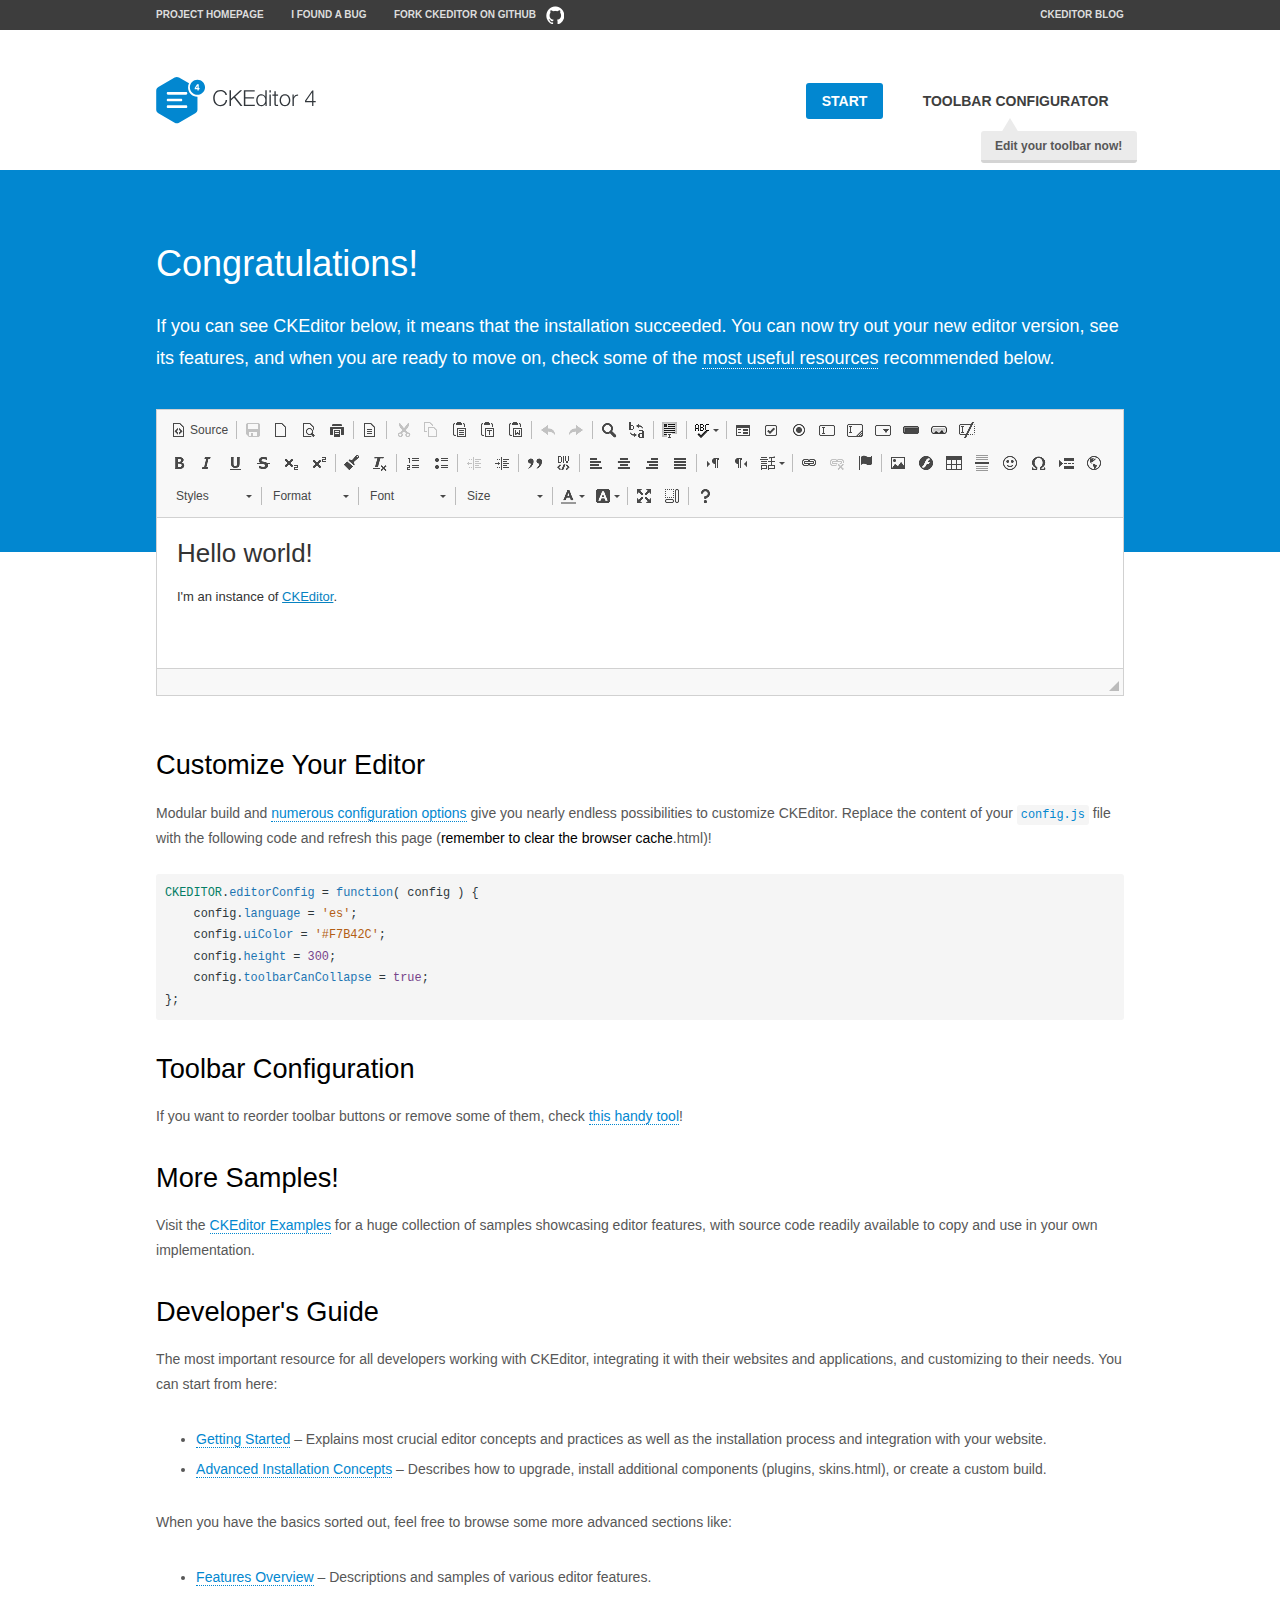
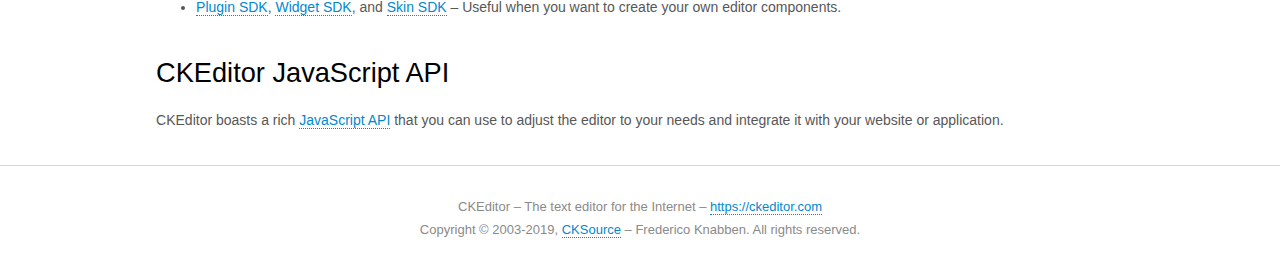
<file: src/main/webapp/resources/ckeditor/samples/index.html>
<!DOCTYPE html>
<!--
Copyright (c) 2003-2019, CKSource - Frederico Knabben. All rights reserved.
For licensing, see LICENSE.md or https://ckeditor.com/legal/ckeditor-oss-license
-->
<html>
<head>
	<meta charset="utf-8">
	<title>CKEditor Sample</title>
	<script src="../ckeditor.js"></script>
	<script src="js/sample.js"></script>
	<link rel="stylesheet" href="css/samples.css">
	<link rel="stylesheet" href="toolbarconfigurator/lib/codemirror/neo.css">
	<meta name="viewport" content="width=device-width,initial-scale=1">
</head>
<body id="main">

<nav class="navigation-a">
	<div class="grid-container">
		<ul class="navigation-a-left grid-width-70">
			<li><a href="https://ckeditor.com/ckeditor-4/">Project Homepage</a></li>
			<li><a href="https://github.com/ckeditor/ckeditor-dev/issues">I found a bug</a></li>
			<li><a href="https://github.com/ckeditor/ckeditor-dev" class="icon-pos-right icon-navigation-a-github">Fork CKEditor on GitHub</a></li>
		</ul>
		<ul class="navigation-a-right grid-width-30">
			<li><a href="https://ckeditor.com/blog/">CKEditor Blog</a></li>
		</ul>
	</div>
</nav>

<header class="header-a">
	<div class="grid-container">
		<h1 class="header-a-logo grid-width-30">
			<a href="index.html"><img src="img/logo.svg" onerror="this.src='img/logo.png'; this.onerror=null;" alt="CKEditor Sample"></a>
		</h1>

		<nav class="navigation-b grid-width-70">
			<ul>
				<li><a href="index.html" class="button-a button-a-background">Start</a></li>
				<li><a href="toolbarconfigurator/index.html" class="button-a">Toolbar configurator <span class="balloon-a balloon-a-nw">Edit your toolbar now!</span></a></li>
			</ul>
		</nav>
	</div>
</header>

<main>
	<div class="adjoined-top">
		<div class="grid-container">
			<div class="content grid-width-100">
				<h1>Congratulations!</h1>
				<p>
					If you can see CKEditor below, it means that the installation succeeded.
					You can now try out your new editor version, see its features, and when you are ready to move on, check some of the <a href="#sample-customize">most useful resources</a> recommended below.
				</p>
			</div>
		</div>
	</div>
	<div class="adjoined-bottom">
		<div class="grid-container">
			<div class="grid-width-100">
				<div id="editor">
					<h1>Hello world!</h1>
					<p>I'm an instance of <a href="https://ckeditor.com">CKEditor</a>.</p>
				</div>
			</div>
		</div>
	</div>

	<div class="grid-container">
		<div class="content grid-width-100">
			<section id="sample-customize">
				<h2>Customize Your Editor</h2>
				<p>Modular build and <a href="https://ckeditor.com/docs/ckeditor4/latest/guide/dev_configuration.html">numerous configuration options</a> give you nearly endless possibilities to customize CKEditor. Replace the content of your <code><a href="../config.js">config.js</a></code> file with the following code and refresh this page (<strong>remember to clear the browser cache</strong>.html)!</p>
		<pre class="cm-s-neo CodeMirror"><code><span style="padding-right: 0.1px;"><span class="cm-variable">CKEDITOR</span>.<span class="cm-property">editorConfig</span> <span class="cm-operator">=</span> <span class="cm-keyword">function</span>( <span class="cm-def">config</span> ) {</span>
<span style="padding-right: 0.1px;"><span class="cm-tab">	</span><span class="cm-variable-2">config</span>.<span class="cm-property">language</span> <span class="cm-operator">=</span> <span class="cm-string">'es'</span>;</span>
<span style="padding-right: 0.1px;"><span class="cm-tab">	</span><span class="cm-variable-2">config</span>.<span class="cm-property">uiColor</span> <span class="cm-operator">=</span> <span class="cm-string">'#F7B42C'</span>;</span>
<span style="padding-right: 0.1px;"><span class="cm-tab">	</span><span class="cm-variable-2">config</span>.<span class="cm-property">height</span> <span class="cm-operator">=</span> <span class="cm-number">300</span>;</span>
<span style="padding-right: 0.1px;"><span class="cm-tab">	</span><span class="cm-variable-2">config</span>.<span class="cm-property">toolbarCanCollapse</span> <span class="cm-operator">=</span> <span class="cm-atom">true</span>;</span>
<span style="padding-right: 0.1px;">};</span></code></pre>
			</section>

			<section>
				<h2>Toolbar Configuration</h2>
				<p>If you want to reorder toolbar buttons or remove some of them, check <a href="toolbarconfigurator/index.html">this handy tool</a>!</p>
			</section>

			<section>
				<h2>More Samples!</h2>
				<p>Visit the <a href="https://ckeditor.com/docs/ckeditor4/latest/examples/index.html">CKEditor Examples</a> for a huge collection of samples showcasing editor features, with source code readily available to copy and use in your own implementation.</p>
			</section>

			<section>
				<h2>Developer's Guide</h2>
				<p>The most important resource for all developers working with CKEditor, integrating it with their websites and applications, and customizing to their needs. You can start from here:</p>
				<ul>
					<li><a href="https://ckeditor.com/docs/ckeditor4/latest/guide/dev_installation.html">Getting Started</a> &ndash; Explains most crucial editor concepts and practices as well as the installation process and integration with your website.</li>
					<li><a href="https://ckeditor.com/docs/ckeditor4/latest/guide/dev_advanced_installation.html">Advanced Installation Concepts</a> &ndash; Describes how to upgrade, install additional components (plugins, skins.html), or create a custom build.</li>
				</ul>
					<p>When you have the basics sorted out, feel free to browse some more advanced sections like:</p>
				<ul>
					<li><a href="https://ckeditor.com/docs/ckeditor4/latest/features/index.html">Features Overview</a> &ndash; Descriptions and samples of various editor features.</li>
					<li><a href="https://ckeditor.com/docs/ckeditor4/latest/guide/plugin_sdk_intro.html">Plugin SDK</a>, <a href="https://ckeditor.com/docs/ckeditor4/latest/guide/widget_sdk_intro.html">Widget SDK</a>, and <a href="https://ckeditor.com/docs/ckeditor4/latest/guide/skin_sdk_intro.html">Skin SDK</a> &ndash; Useful when you want to create your own editor components.</li>
				</ul>
			</section>

			<section>
				<h2>CKEditor JavaScript API</h2>
				<p>CKEditor boasts a rich <a href="https://ckeditor.com/docs/ckeditor4/latest/api/index.html">JavaScript API</a> that you can use to adjust the editor to your needs and integrate it with your website or application.</p>
			</section>
		</div>
	</div>
</main>

<footer class="footer-a grid-container">
	<div class="grid-container">
		<p class="grid-width-100">
			CKEditor &ndash; The text editor for the Internet &ndash; <a class="samples" href="https://ckeditor.com/">https://ckeditor.com</a>
		</p>
		<p class="grid-width-100" id="copy">
			Copyright &copy; 2003-2019, <a class="samples" href="https://cksource.com/">CKSource</a> &ndash; Frederico Knabben. All rights reserved.
		</p>
	</div>
</footer>
<script>
	initSample();
</script>

</body>
</html>
</file>
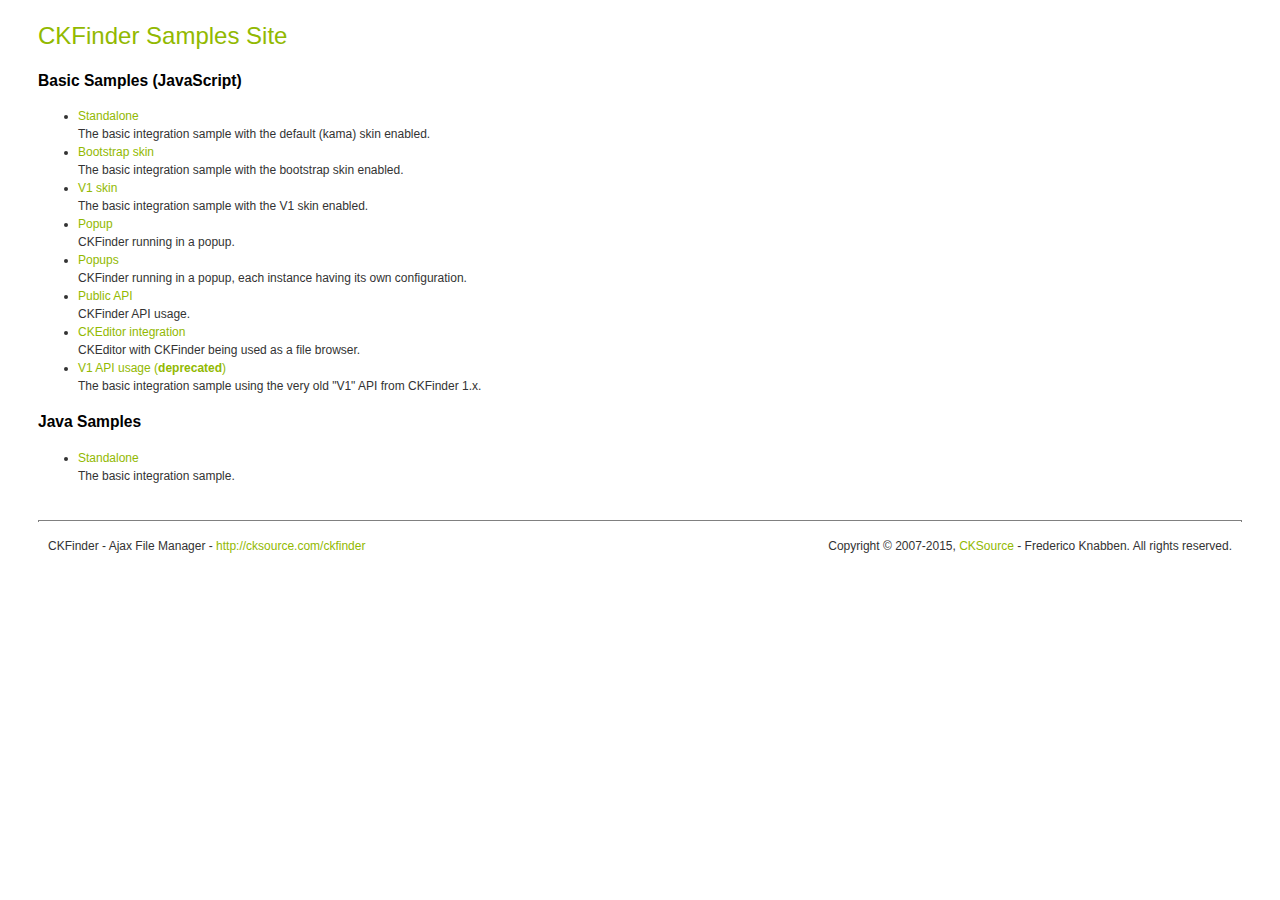
<file: src/main/webapp/resources/ckfinder/_samples/index.html>
<!DOCTYPE html PUBLIC "-//W3C//DTD XHTML 1.0 Transitional//EN" "http://www.w3.org/TR/xhtml1/DTD/xhtml1-transitional.dtd">
<!--
 * CKFinder
 * ========
 * http://cksource.com/ckfinder
 * Copyright (C) 2007-2015, CKSource - Frederico Knabben. All rights reserved.
 *
 * The software, this file and its contents are subject to the CKFinder
 * License. Please read the license.txt file before using, installing, copying,
 * modifying or distribute this file or part of its contents. The contents of
 * this file is part of the Source Code of CKFinder.
-->
<html xmlns="http://www.w3.org/1999/xhtml">
<head>
	<title>CKFinder - Samples</title>
	<meta http-equiv="Content-Type" content="text/html; charset=utf-8" />
	<meta name="robots" content="noindex, nofollow" />
	<link href="sample.css" rel="stylesheet" type="text/css" />
</head>
<body>
	<h1 class="samples">
		CKFinder Samples Site
	</h1>
	<h2 class="samples">
		Basic Samples (JavaScript)
	</h2>
	<ul class="samples">
		<li><a class="samples" href="standalone.html">Standalone</a><br />The basic integration sample with the default (kama) skin enabled.</li>
		<li><a class="samples" href="skin_bootstrap.html">Bootstrap skin</a><br />The basic integration sample with the bootstrap skin enabled.</li>
		<li><a class="samples" href="skin_v1.html">V1 skin</a><br />The basic integration sample with the V1 skin enabled.</li>
		<li><a class="samples" href="popup.html">Popup</a><br />CKFinder running in a popup.</li>
		<li><a class="samples" href="popups.html">Popups</a><br />CKFinder running in a popup, each instance having its own configuration.</li>
		<li><a class="samples" href="public_api.html">Public API</a><br />CKFinder API usage.</li>
		<li><a class="samples" href="ckeditor.html">CKEditor integration</a><br />CKEditor with CKFinder being used as a file browser.</li>
		<li><a class="samples" href="standalone_v1.html">V1 API usage (<strong>deprecated</strong>)</a><br />The basic integration sample using the very old "V1" API from CKFinder 1.x.</li>
	</ul>
	<h2 class="samples">
		Java Samples
	</h2>
	<ul class="samples">
		<li><a class="samples" href="tagusage.jsp">Standalone</a><br />The basic integration sample.</li>
	</ul>
	<div id="footer">
		<hr />
		<p>
			CKFinder - Ajax File Manager - <a class="samples" href="http://cksource.com/ckfinder/">http://cksource.com/ckfinder</a>
		</p>
		<p id="copy">
			Copyright &copy; 2007-2015, <a class="samples" href="http://cksource.com/">CKSource</a> - Frederico Knabben. All rights reserved.
		</p>
	</div>
</body>
</html>
</file>
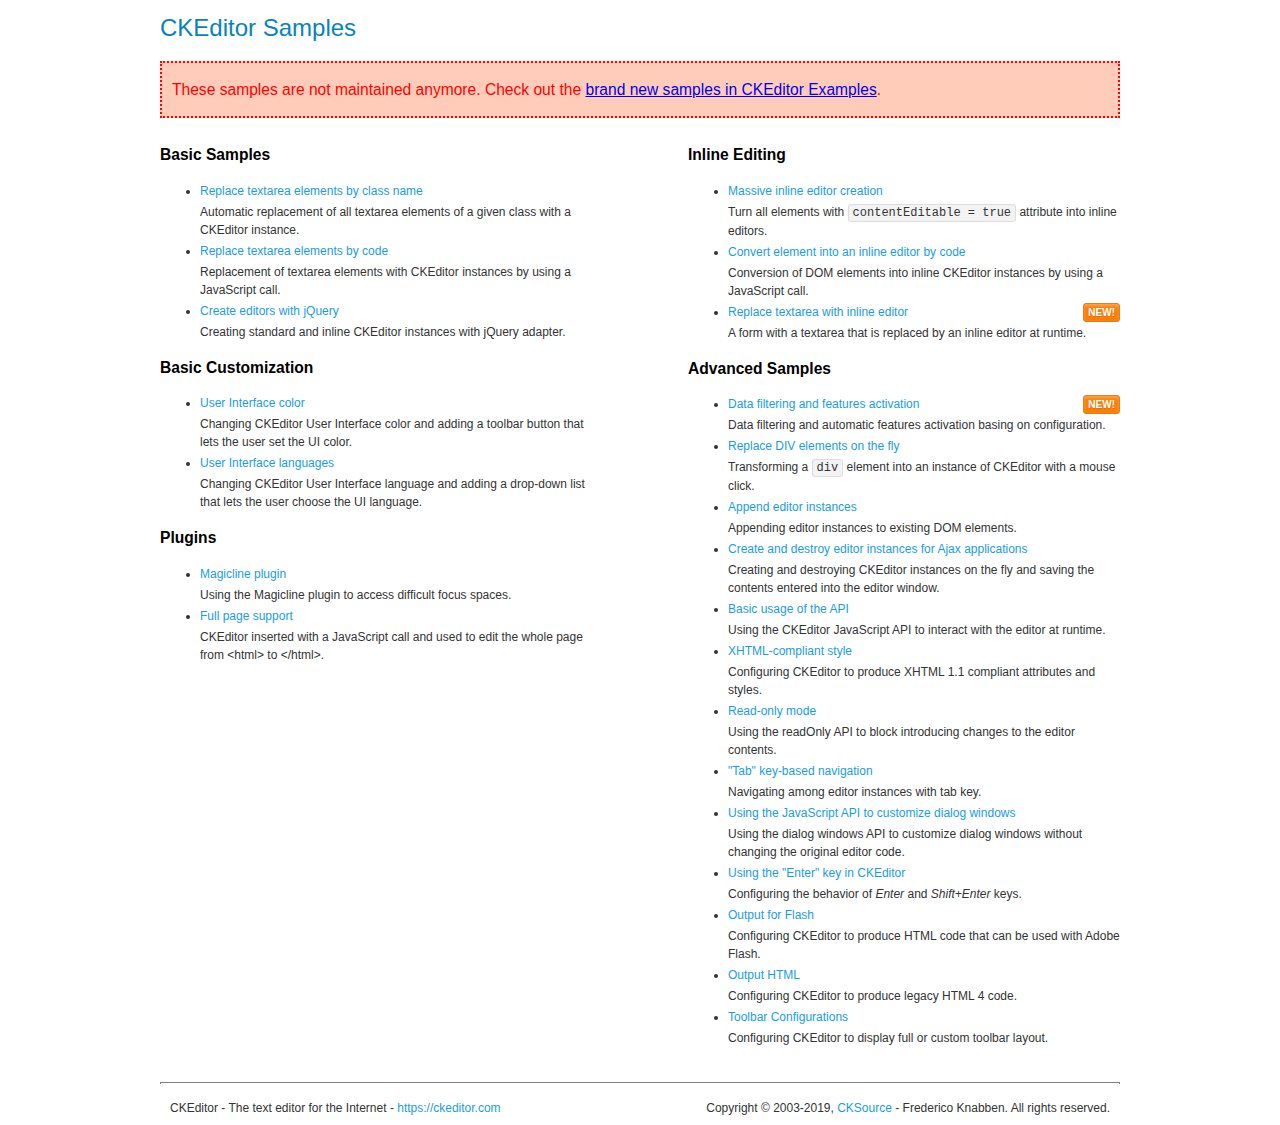
<file: src/main/webapp/resources/ckeditor/samples/old/index.html>
<!DOCTYPE html>
<!--
Copyright (c) 2003-2019, CKSource - Frederico Knabben. All rights reserved.
For licensing, see LICENSE.md or https://ckeditor.com/legal/ckeditor-oss-license
-->
<html>
<head>
	<meta charset="utf-8">
	<title>CKEditor Samples</title>
	<link rel="stylesheet" href="sample.css">
</head>
<body>
	<h1 class="samples">
		CKEditor Samples
	</h1>
	<div class="warning deprecated">
		These samples are not maintained anymore. Check out the <a href="https://ckeditor.com/docs/ckeditor4/latest/examples/index.html">brand new samples in CKEditor Examples</a>.
	</div>
	<div class="twoColumns">
		<div class="twoColumnsLeft">
			<h2 class="samples">
				Basic Samples
			</h2>
			<dl class="samples">
				<dt><a class="samples" href="replacebyclass.html">Replace textarea elements by class name</a></dt>
				<dd>Automatic replacement of all textarea elements of a given class with a CKEditor instance.</dd>

				<dt><a class="samples" href="replacebycode.html">Replace textarea elements by code</a></dt>
				<dd>Replacement of textarea elements with CKEditor instances by using a JavaScript call.</dd>

				<dt><a class="samples" href="jquery.html">Create editors with jQuery</a></dt>
				<dd>Creating standard and inline CKEditor instances with jQuery adapter.</dd>
			</dl>

			<h2 class="samples">
				Basic Customization
			</h2>
			<dl class="samples">
				<dt><a class="samples" href="uicolor.html">User Interface color</a></dt>
				<dd>Changing CKEditor User Interface color and adding a toolbar button that lets the user set the UI color.</dd>

				<dt><a class="samples" href="uilanguages.html">User Interface languages</a></dt>
				<dd>Changing CKEditor User Interface language and adding a drop-down list that lets the user choose the UI language.</dd>
			</dl>


			<h2 class="samples">Plugins</h2>
<dl class="samples">
<dt><a class="samples" href="magicline/magicline.html">Magicline plugin</a></dt>
<dd>Using the Magicline plugin to access difficult focus spaces.</dd>

<dt><a class="samples" href="wysiwygarea/fullpage.html">Full page support</a></dt>
<dd>CKEditor inserted with a JavaScript call and used to edit the whole page from &lt;html&gt; to &lt;/html&gt;.</dd>
</dl>
		</div>
		<div class="twoColumnsRight">
			<h2 class="samples">
				Inline Editing
			</h2>
			<dl class="samples">
				<dt><a class="samples" href="inlineall.html">Massive inline editor creation</a></dt>
				<dd>Turn all elements with <code>contentEditable = true</code> attribute into inline editors.</dd>

				<dt><a class="samples" href="inlinebycode.html">Convert element into an inline editor by code</a></dt>
				<dd>Conversion of DOM elements into inline CKEditor instances by using a JavaScript call.</dd>

				<dt><a class="samples" href="inlinetextarea.html">Replace textarea with inline editor</a> <span class="new">New!</span></dt>
				<dd>A form with a textarea that is replaced by an inline editor at runtime.</dd>

				
			</dl>

			<h2 class="samples">
				Advanced Samples
			</h2>
			<dl class="samples">
				<dt><a class="samples" href="datafiltering.html">Data filtering and features activation</a> <span class="new">New!</span></dt>
				<dd>Data filtering and automatic features activation basing on configuration.</dd>

				<dt><a class="samples" href="divreplace.html">Replace DIV elements on the fly</a></dt>
				<dd>Transforming a <code>div</code> element into an instance of CKEditor with a mouse click.</dd>

				<dt><a class="samples" href="appendto.html">Append editor instances</a></dt>
				<dd>Appending editor instances to existing DOM elements.</dd>

				<dt><a class="samples" href="ajax.html">Create and destroy editor instances for Ajax applications</a></dt>
				<dd>Creating and destroying CKEditor instances on the fly and saving the contents entered into the editor window.</dd>

				<dt><a class="samples" href="api.html">Basic usage of the API</a></dt>
				<dd>Using the CKEditor JavaScript API to interact with the editor at runtime.</dd>

				<dt><a class="samples" href="xhtmlstyle.html">XHTML-compliant style</a></dt>
				<dd>Configuring CKEditor to produce XHTML 1.1 compliant attributes and styles.</dd>

				<dt><a class="samples" href="readonly.html">Read-only mode</a></dt>
				<dd>Using the readOnly API to block introducing changes to the editor contents.</dd>

				<dt><a class="samples" href="tabindex.html">"Tab" key-based navigation</a></dt>
				<dd>Navigating among editor instances with tab key.</dd>


				
<dt><a class="samples" href="dialog/dialog.html">Using the JavaScript API to customize dialog windows</a></dt>
<dd>Using the dialog windows API to customize dialog windows without changing the original editor code.</dd>

<dt><a class="samples" href="enterkey/enterkey.html">Using the &quot;Enter&quot; key in CKEditor</a></dt>
<dd>Configuring the behavior of <em>Enter</em> and <em>Shift+Enter</em> keys.</dd>

<dt><a class="samples" href="htmlwriter/outputforflash.html">Output for Flash</a></dt>
<dd>Configuring CKEditor to produce HTML code that can be used with Adobe Flash.</dd>

<dt><a class="samples" href="htmlwriter/outputhtml.html">Output HTML</a></dt>
<dd>Configuring CKEditor to produce legacy HTML 4 code.</dd>

<dt><a class="samples" href="toolbar/toolbar.html">Toolbar Configurations</a></dt>
<dd>Configuring CKEditor to display full or custom toolbar layout.</dd>

			</dl>
		</div>
	</div>
	<div id="footer">
		<hr>
		<p>
			CKEditor - The text editor for the Internet - <a class="samples" href="https://ckeditor.com/">https://ckeditor.com</a>
		</p>
		<p id="copy">
			Copyright &copy; 2003-2019, <a class="samples" href="https://cksource.com/">CKSource</a> - Frederico Knabben. All rights reserved.
		</p>
	</div>
</body>
</html>
</file>
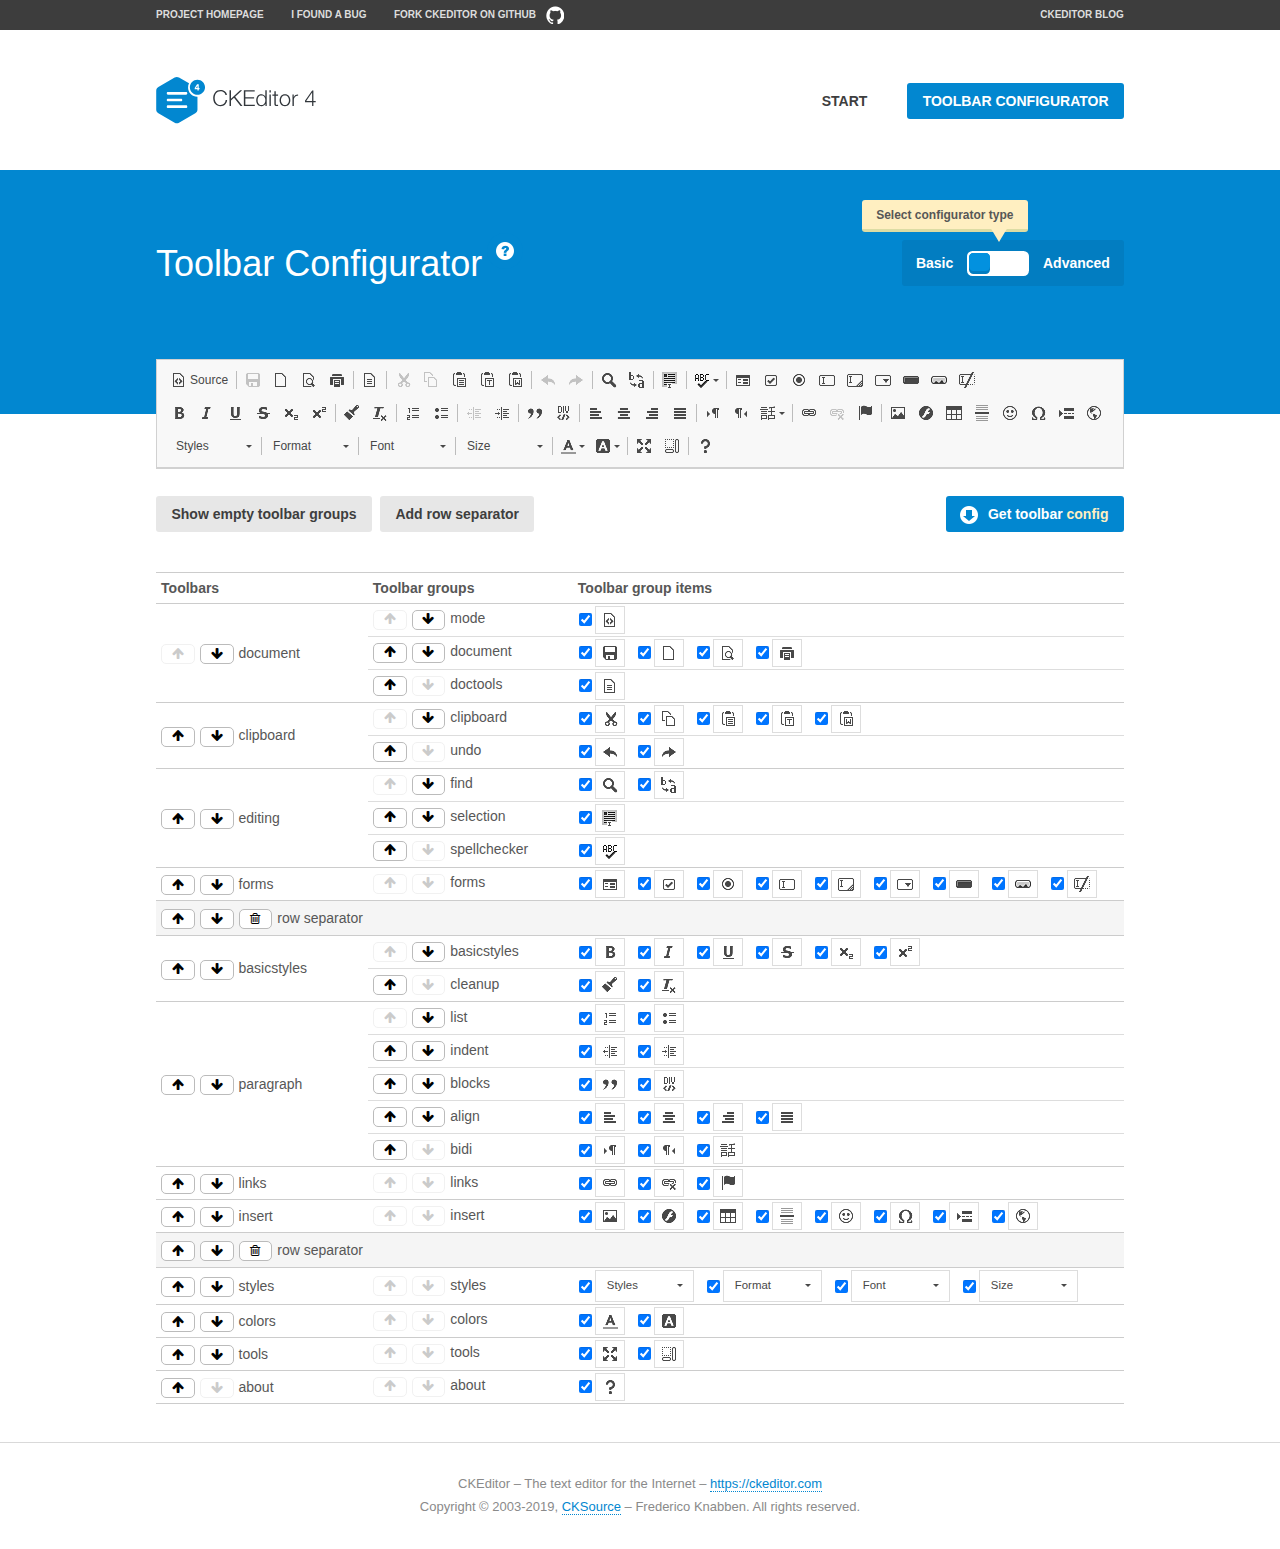
<file: src/main/webapp/resources/ckeditor/samples/toolbarconfigurator/index.html>
<!DOCTYPE html>
<!--
Copyright (c) 2003-2019, CKSource - Frederico Knabben. All rights reserved.
For licensing, see LICENSE.md or https://ckeditor.com/legal/ckeditor-oss-license
-->
<!--[if IE 8]><html class="ie8"><![endif]-->
<!--[if gt IE 8]><html><![endif]-->
<!--[if !IE]><!--><html><!--<![endif]-->
<head>
	<meta charset="utf-8">
	<title>Toolbar Configurator</title>
	<script src="../../ckeditor.js"></script>
	<script>
		if ( CKEDITOR.env.ie && CKEDITOR.env.version < 9 )
			CKEDITOR.tools.enableHtml5Elements( document );
	</script>
	<link rel="stylesheet" href="lib/codemirror/codemirror.css">
	<link rel="stylesheet" href="lib/codemirror/show-hint.css">
	<link rel="stylesheet" href="lib/codemirror/neo.css">
	<link rel="stylesheet" href="css/fontello.css">
	<link rel="stylesheet" href="../css/samples.css">
</head>
<body id="toolbar">

<nav class="navigation-a">
	<div class="grid-container">
		<ul class="navigation-a-left grid-width-70">
			<li><a href="https://ckeditor.com/ckeditor-4/">Project Homepage</a></li>
			<li><a href="https://github.com/ckeditor/ckeditor-dev/issues">I found a bug</a></li>
			<li><a href="https://github.com/ckeditor/ckeditor-dev" class="icon-pos-right icon-navigation-a-github">Fork CKEditor on GitHub</a></li>
		</ul>
		<ul class="navigation-a-right grid-width-30">
			<li><a href="https://ckeditor.com/blog/">CKEditor Blog</a></li>
		</ul>
	</div>
</nav>

<header class="header-a">
	<div class="grid-container">
		<h1 class="header-a-logo grid-width-30">
			<a href="../index.html"><img src="../img/logo.svg" onerror="this.src='../img/logo.png'; this.onerror=null;" alt="CKEditor Logo"></a>
		</h1>
		<nav class="navigation-b grid-width-70">
			<ul>
				<li><a href="../index.html"  class="button-a">Start</a></li>
				<li><a href="index.html"  class="button-a button-a-background">Toolbar configurator</a></li>
			</ul>
		</nav>
	</div>
</header>

<main>
	<div class="adjoined-top">
		<div class="grid-container">
			<div class="content grid-width-100">
				<div class="grid-container-nested">
					<h1 class="grid-width-60">
						Toolbar Configurator
						<a href="#help-content" type="button" title="Configurator help" id="help" class="button-a button-a-background button-a-no-text icon-pos-left icon-question-mark">Help</a>
					</h1>

					<div class="grid-width-40 grid-switch-magic">
						<div class="switch">
							<span class="balloon-a balloon-a-se">Select configurator type</span>
							<input type="radio" name="radio" data-num="1" id="radio-basic" />
							<input type="radio" name="radio" data-num="2" id="radio-advanced" />
							<label data-for="1" for="radio-basic">Basic</label>
							<span class="switch-inner">
								<span class="handler"></span>
							</span>
							<label data-for="2" for="radio-advanced">Advanced</label>
						</div>
					</div>
				</div>
			</div>
		</div>
	</div>
	<div class="adjoined-bottom">
		<div class="grid-container">
			<div class="grid-width-100">
				<div class="editors-container">
					<div id="editor-basic"></div>
					<div id="editor-advanced"></div>
				</div>
			</div>
		</div>
	</div>

	<div class="grid-container configurator">
		<div class="content grid-width-100">
			<div class="configurator">
				<div>
					<div id="toolbarModifierWrapper"></div>
				</div>
			</div>
		</div>
	</div>

	<div id="help-content">
		<div class="grid-container">
			<div class="grid-width-100">
				<h2>What Am I Doing Here?</h2>

				<div class="grid-container grid-container-nested">
					<div class="basic">
						<div class="grid-width-50">
							<p>Arrange <a href="https://ckeditor.com/docs/ckeditor4/latest/api/CKEDITOR_config.html#cfg-toolbarGroups">toolbar groups</a>, toggle <a href="https://ckeditor.com/docs/ckeditor4/latest/api/CKEDITOR_config.html#cfg-removeButtons">button visibility</a> according to your needs and get your toolbar configuration.</p>
							<p>You can replace the content of the <a href="../../config.js"><code>config.js</code></a> file with the generated configuration. If you already set some configuration options you will need to merge both configurations.</p>
						</div>
						<div class="grid-width-50">
							<p>Read more about different ways of <a href="https://ckeditor.com/docs/ckeditor4/latest/guide/dev_configuration.html">setting configuration</a> and do not forget about <strong>clearing browser cache</strong>.</p>
							<p>Arranging toolbar groups is the recommended way of configuring the toolbar, but if you need more freedom you can use the <a href="#advanced">advanced configurator</a>.</p>
						</div>
					</div>
					<div class="advanced" style="display: none;">
						<div class="grid-width-50">
							<p>With this code editor you can edit your <a href="https://ckeditor.com/docs/ckeditor4/latest/api/CKEDITOR_config.html#cfg-toolbar">toolbar configuration</a> live.</p>
							<p>You can replace the content of the <a href="../../config.js"><code>config.js</code></a> file with the generated configuration. If you already set some configuration options you will need to merge both configurations.</p>
						</div>
						<div class="grid-width-50">
							<p>Read more about different ways of <a href="https://ckeditor.com/docs/ckeditor4/latest/guide/dev_configuration.html">setting configuration</a> and do not forget about <strong>clearing browser cache</strong>.</p>
						</div>
					</div>
				</div>

				<p class="grid-container grid-container-nested">
					<button type="button" class="help-content-close grid-width-100 button-a button-a-background">Got it. Let's play!</button>
				</p>
			</div>
		</div>
	</div>
</main>

<footer class="footer-a grid-container">
	<p class="grid-width-100">
		CKEditor &ndash; The text editor for the Internet &ndash; <a class="samples" href="https://ckeditor.com/">https://ckeditor.com</a>
	</p>
	<p class="grid-width-100" id="copy">
		Copyright &copy; 2003-2019, <a class="samples" href="https://cksource.com/">CKSource</a> &ndash; Frederico Knabben. All rights reserved.
	</p>
</footer>

<script src="lib/codemirror/codemirror.js"></script>
<script src="lib/codemirror/javascript.js"></script>
<script src="lib/codemirror/show-hint.js"></script>

<script src="js/fulltoolbareditor.js"></script>
<script src="js/abstracttoolbarmodifier.js"></script>
<script src="js/toolbarmodifier.js"></script>
<script src="js/toolbartextmodifier.js"></script>
<script src="../js/sf.js"></script>

<script>
	( function() {
		'use strict';

		var mode = ( window.location.hash.substr( 1 ) === 'advanced' ) ? 'advanced' : 'basic',
			configuratorSection = CKEDITOR.document.findOne( 'main > .grid-container.configurator' ),
			basicInstruction = CKEDITOR.document.findOne( '#help-content .basic' ),
			advancedInstruction = CKEDITOR.document.findOne( '#help-content .advanced' ),

			// Configurator mode switcher.
			modeSwitchBasic = CKEDITOR.document.getById( 'radio-basic' ),
			modeSwitchAdvanced = CKEDITOR.document.getById( 'radio-advanced' );

		// Initial setup
		function updateSwitcher() {
			if ( mode === 'advanced' ) {
				modeSwitchAdvanced.$.checked = true;
			} else {
				modeSwitchBasic.$.checked = true;
			}
		}

		updateSwitcher();

		CKEDITOR.document.getWindow().on( 'hashchange', function( e ) {
			var hash = window.location.hash.substr( 1 );
			if ( !( hash === 'advanced' || hash === 'basic' ) ) {
				return;
			}
			mode = hash;
			onToolbarsDone( mode );
		} );

		CKEDITOR.document.getWindow().on( 'resize', function() {
			updateToolbar( ( mode === 'basic' ? toolbarModifier : toolbarTextModifier )[ 'editorInstance' ] );
		} );

		function onRefresh( modifier ) {
			modifier = modifier || this;

			if ( mode === 'basic' && modifier instanceof ToolbarConfigurator.ToolbarTextModifier ) {
				return;
			}

			// CodeMirror container becomes visible, so we need to refresh and to avoid rendering problems.
			if ( mode === 'advanced' && modifier instanceof ToolbarConfigurator.ToolbarTextModifier ) {
				modifier.codeContainer.refresh();
			}

			updateToolbar( modifier.editorInstance );
		}

		function updateToolbar( editor ) {
			var editorContainer = editor.container;

			// Not always editor is loaded.
			if ( !editorContainer ) {
				return;
			}

			var displayStyle = editorContainer.getStyle( 'display' );

			editorContainer.setStyle( 'display', 'block' );

			var newHeight = editorContainer.getSize( 'height' );

			var newMarginTop = parseInt( editorContainer.getComputedStyle( 'margin-top' ), 10 );
			newMarginTop = ( isNaN( newMarginTop ) ? 0 : Number( newMarginTop ) );

			var newMarginBottom = parseInt( editorContainer.getComputedStyle( 'margin-bottom' ), 10 );
			newMarginBottom = ( isNaN( newMarginBottom ) ? 0 : Number( newMarginBottom ) );

			var result = newHeight + newMarginTop + newMarginBottom;

			editorContainer.setStyle( 'display', displayStyle );

			editor.container.getAscendant( 'div' ).setStyle( 'height', result + 'px' );
		}

		var toolbarModifier = new ToolbarConfigurator.ToolbarModifier( 'editor-basic' );

		var done = 0;
		toolbarModifier.init( onToolbarInit );
		toolbarModifier.onRefresh = onRefresh;

		CKEDITOR.document.getById( 'toolbarModifierWrapper' ).append( toolbarModifier.mainContainer );

		var toolbarTextModifier = new ToolbarConfigurator.ToolbarTextModifier( 'editor-advanced' );
		toolbarTextModifier.init( onToolbarInit );
		toolbarTextModifier.onRefresh = onRefresh;

		function onToolbarInit() {
			if ( ++done === 2 ) {
				onToolbarsDone();

				positionSticky.watch( CKEDITOR.document.findOne( '.toolbar' ), function() {
					return mode === 'advanced';
				} );
			}
		}

		function onToolbarsDone() {
			if ( mode === 'basic' ) {
				toggleModeBasic( false );
			} else {
				toggleModeAdvanced( false );
			}

			updateSwitcher();

			setTimeout( function() {
				CKEDITOR.document.findOne( '.editors-container' ).addClass( 'active' );
				CKEDITOR.document.findOne( '#toolbarModifierWrapper' ).addClass( 'active' );
			}, 200 );
		}

		CKEDITOR.document.getById( 'toolbarModifierWrapper' ).append( toolbarTextModifier.mainContainer );

		function toogleModeSwitch( onElement, offElement, onModifier, offModifier ) {
			onElement.addClass( 'fancy-button-active' );
			offElement.removeClass( 'fancy-button-active' );

			onModifier.showUI();
			offModifier.hideUI();
		}

		function toggleModeBasic( callOnRefresh ) {
			callOnRefresh = ( callOnRefresh !== false );
			mode = 'basic';
			window.location.hash = '#basic';
			toogleModeSwitch( modeSwitchBasic, modeSwitchAdvanced, toolbarModifier, toolbarTextModifier );

			configuratorSection.removeClass( 'freed-width' );
			basicInstruction.show();
			advancedInstruction.hide();

			callOnRefresh && onRefresh( toolbarModifier );
		}

		function toggleModeAdvanced( callOnRefresh ) {
			callOnRefresh = ( callOnRefresh !== false );
			mode = 'advanced';
			window.location.hash = '#advanced';
			toogleModeSwitch( modeSwitchAdvanced, modeSwitchBasic, toolbarTextModifier, toolbarModifier );

			configuratorSection.addClass( 'freed-width' );
			advancedInstruction.show();
			basicInstruction.hide();

			callOnRefresh && onRefresh( toolbarTextModifier );
		}

		modeSwitchBasic.on( 'click', toggleModeBasic );
		modeSwitchAdvanced.on( 'click', toggleModeAdvanced );

		//
		// Position:sticky for the toolbar.
		//

		// Will make elements behave like they were styled with position:sticky.
		var positionSticky = {
			// Store object: {
			// 		element: CKEDITOR.dom.element, // Element which will float.
			// 		placeholder: CKEDITOR.dom.element, // Placeholder which is place to prevent page bounce.
			// 		isFixed: boolean // Whether element float now.
			// }
			watched: [],

			active: [],

			staticContainer: null,

			init: function() {
				var element = CKEDITOR.dom.element.createFromHtml(
					'<div class="staticContainer">' +
						'<div class="grid-container" >' +
							'<div class="grid-width-100">' +
								'<div class="inner"></div>' +
							'</div>' +
						'</div>' +
					'</div>' );

				this.staticContainer = element.findOne( '.inner' );

				CKEDITOR.document.getBody().append( element );
			},

			watch: function( element, preventFunc ) {
				this.watched.push( {
					element: element,
					placeholder: new CKEDITOR.dom.element( 'div' ),
					isFixed: false,
					preventFunc: preventFunc
				} );
			},

			checkAll: function() {
				for ( var i = 0; i < this.watched.length; i++ ) {
					this.check( this.watched[ i ] );
				}
			},

			check: function( element ) {
				var isFixed = element.isFixed;
				var shouldBeFixed = this.shouldBeFixed( element );

				// Nothing to be done.
				if ( isFixed === shouldBeFixed ) {
					return;
				}

				var placeholder = element.placeholder;

				if ( isFixed ) {
					// Unfixing.

					element.element.insertBefore( placeholder );
					placeholder.remove();

					element.element.removeStyle( 'margin' );

					this.active.splice( CKEDITOR.tools.indexOf( this.active, element ), 1 );

				} else {
					// Fixing.
					placeholder.setStyle( 'width', element.element.getSize( 'width' ) + 'px' );
					placeholder.setStyle( 'height', element.element.getSize( 'height' ) + 'px' );
					placeholder.setStyle( 'margin-bottom', element.element.getComputedStyle( 'margin-bottom' ) );
					placeholder.setStyle( 'display', element.element.getComputedStyle( 'display' ) );
					placeholder.insertAfter( element.element );

					this.staticContainer.append( element.element );

					this.active.push( element );
				}

				element.isFixed = !element.isFixed;
			},

			shouldBeFixed: function( element ) {
				if ( element.preventFunc && element.preventFunc() ) {
					return false;
				}

				// If element is already fixed we are checking it's placeholder.
				var related = ( element.isFixed ? element.placeholder : element.element ),
					clientRect = related.$.getBoundingClientRect(),
					staticHeight = this.staticContainer.getSize('height' ),
					elemHeight = element.element.getSize( 'height' );

				if ( element.isFixed ) {
					return ( clientRect.top + elemHeight < staticHeight );
				} else {
					return ( clientRect.top < staticHeight );
				}
			}
		};

		positionSticky.init();

		CKEDITOR.document.getWindow().on( 'scroll',
			new CKEDITOR.tools.eventsBuffer( 100, positionSticky.checkAll, positionSticky ).input
		);

		// Make the toolbar sticky.
		positionSticky.watch( CKEDITOR.document.findOne( '.editors-container' ) );

		// Help button and help-content.
		( function() {
			var helpButton = CKEDITOR.document.getById( 'help' ),
				helpContent = CKEDITOR.document.getById( 'help-content' );

			// Don't show help button on IE8 because it's unsupported by Pico Modal.
			if ( CKEDITOR.env.ie && CKEDITOR.env.version == 8 ) {
				helpButton.hide();
			} else {
				// Display help modal when the button is clicked.
				helpButton.on( 'click', function( evt ) {
					SF.modal( {
						// Clone modal content from DOM.
						content: helpContent.getHtml(),

						afterCreate: function( modal ) {
							// Enable modal content button to close the modal.
							new CKEDITOR.dom.element( modal.modalElem() ).findOne( '.help-content-close' ).once( 'click', modal.close );
						}
					} ).show();
				} );
			}
		} )();
	} )();
</script>
</body>
</html>
</file>
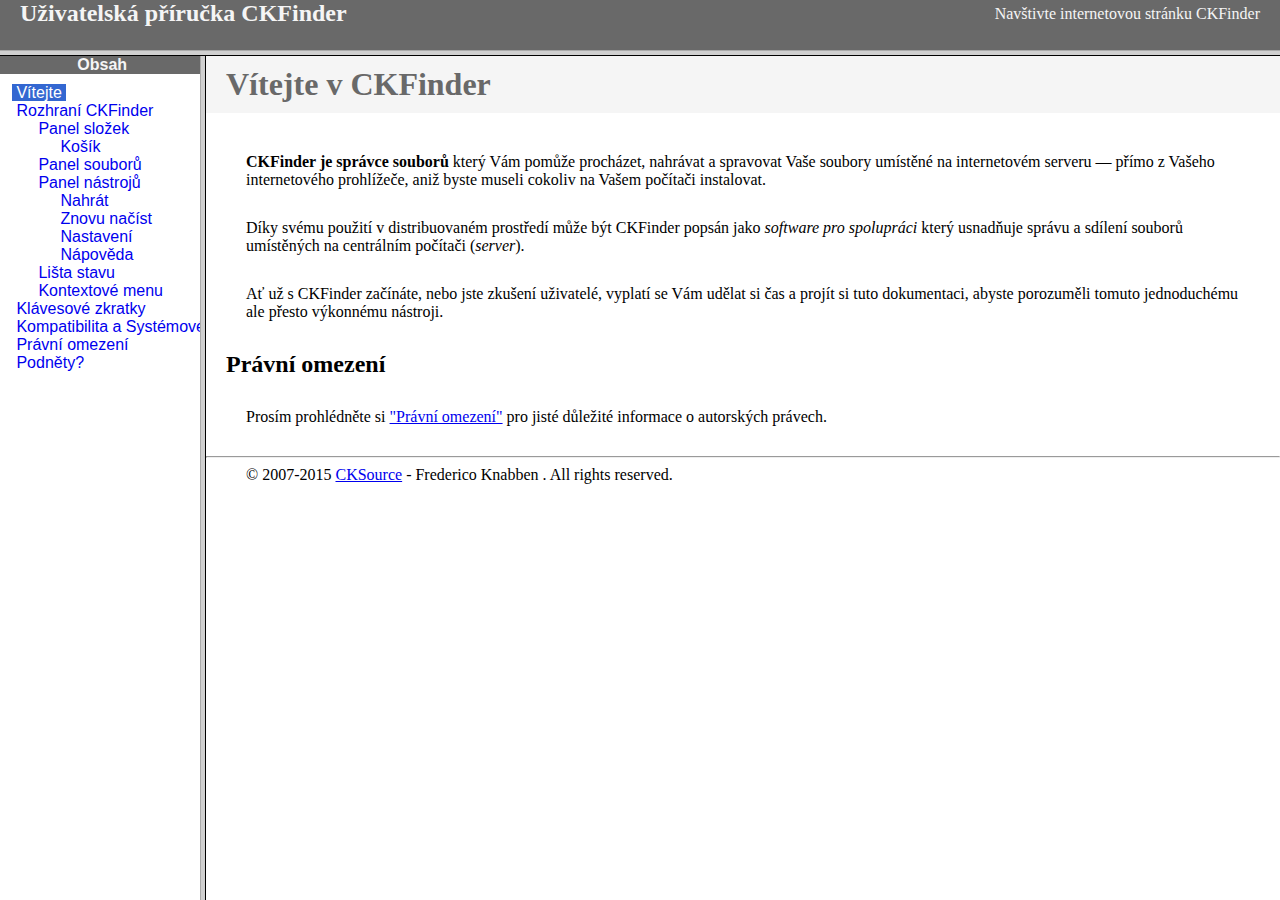
<file: src/main/webapp/resources/ckfinder/help/cs/index.html>
<!DOCTYPE HTML PUBLIC "-//W3C//DTD HTML 4.01 Frameset//EN" "http://www.w3.org/TR/html4/frameset.dtd">
<html lang="cs">
<head>
	<title>Uživatelská příručka CKFinder</title>
	<meta name="robots" content="noindex, nofollow">
	<meta http-equiv="Content-Type" content="text/html; charset=utf-8">
	<style type="text/css">
		frame {border-color:#f5f5f5}
	</style>
</head>
<frameset rows="50,*">
	<frame src="files/header.html" noresize="noresize" frameborder="0">
	<frameset cols="200,*">
			<frame src="files/toc.html">
			<frame src="files/001.html" name="CKDocsMain">
	</frameset>
</frameset>
</html>
</file>
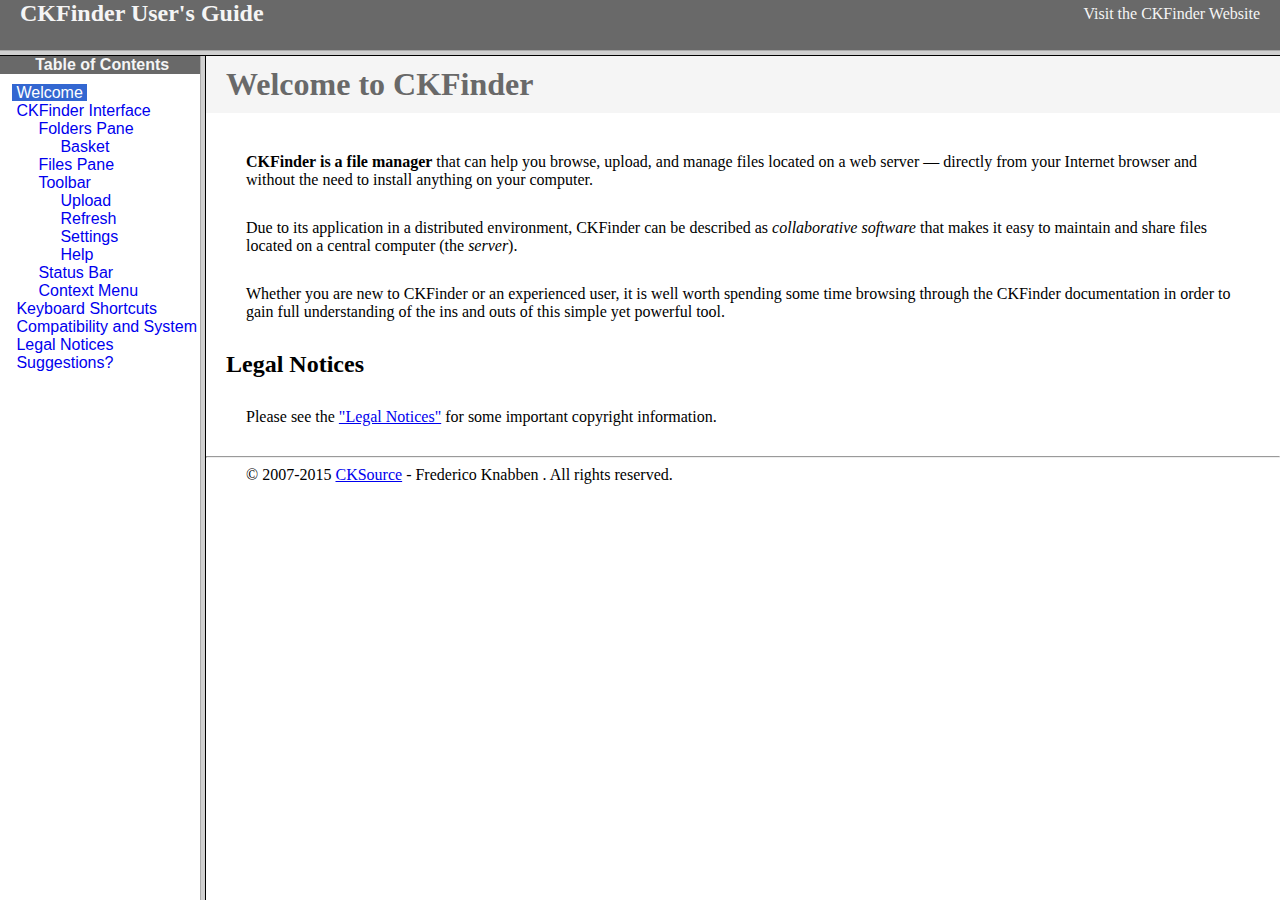
<file: src/main/webapp/resources/ckfinder/help/en/index.html>
<!DOCTYPE HTML PUBLIC "-//W3C//DTD HTML 4.01 Frameset//EN" "http://www.w3.org/TR/html4/frameset.dtd">
<html lang="en">
<head>
	<title>CKFinder User's Guide</title>
	<meta name="robots" content="noindex, nofollow">
	<meta http-equiv="Content-Type" content="text/html; charset=utf-8">
	<style type="text/css">
		frame {border-color:#f5f5f5}
	</style>
</head>
<frameset rows="50,*">
	<frame src="files/header.html" noresize="noresize" frameborder="0">
	<frameset cols="200,*">
			<frame src="files/toc.html">
			<frame src="files/001.html" name="CKDocsMain">
	</frameset>
</frameset>
</html>
</file>
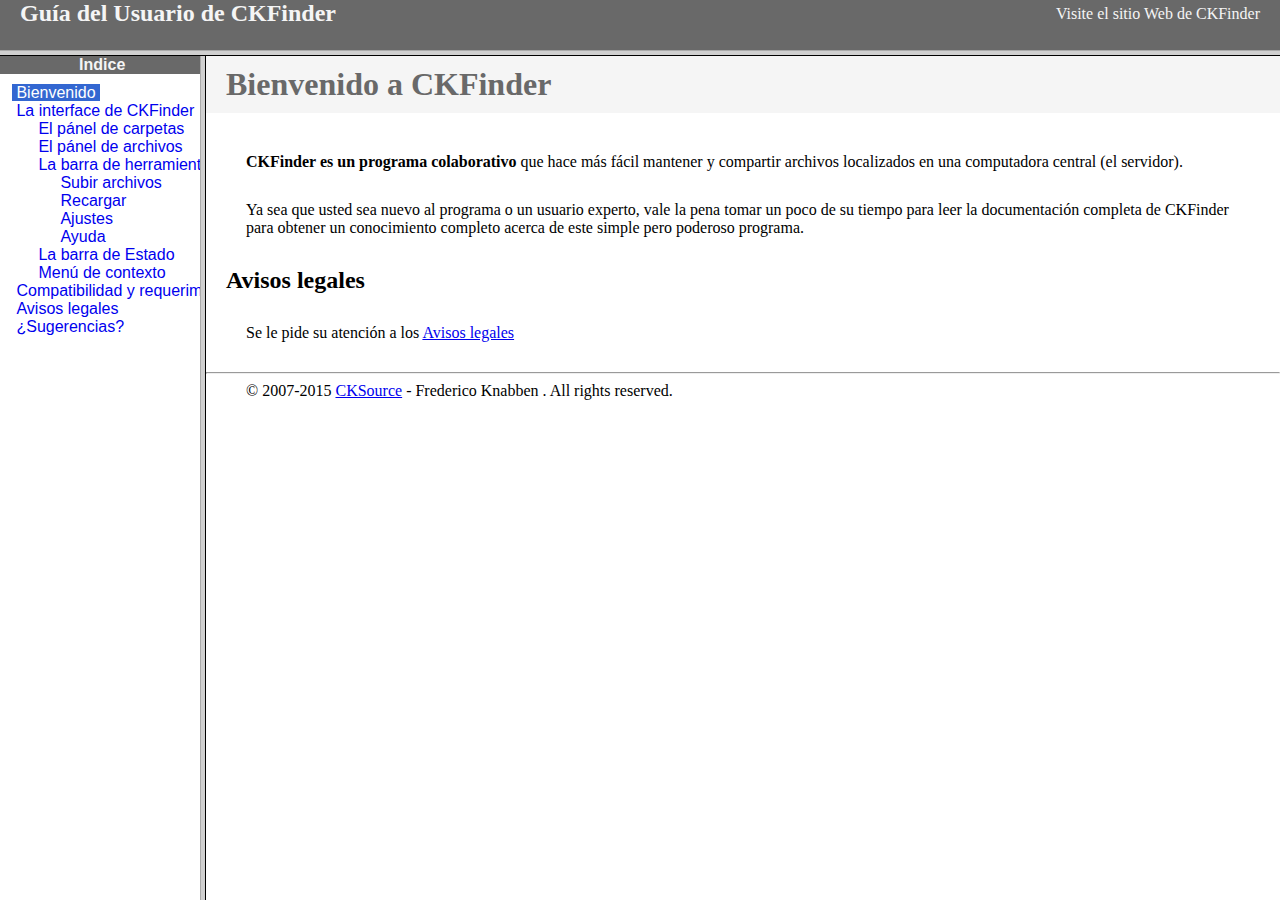
<file: src/main/webapp/resources/ckfinder/help/es-mx/index.html>
<!DOCTYPE HTML PUBLIC "-//W3C//DTD HTML 4.01 Frameset//EN" "http://www.w3.org/TR/html4/frameset.dtd">
<html lang="es-mx">
<head>
	<title>Gu&iacute;a para el usuario de CKFinder</title>
	<meta http-equiv="Content-Type" content="text/html; charset=utf-8">
	<meta name="robots" content="noindex, nofollow">
	<style type="text/css">
		frame {border-color:#f5f5f5}
	</style>
</head>
<frameset rows="50,*">
	<frame src="files/header.html" noresize="noresize" frameborder="0">
	<frameset cols="200,*">
			<frame src="files/toc.html">
			<frame src="files/001.html" name="CKDocsMain">
	</frameset>
</frameset>
</html>
</file>
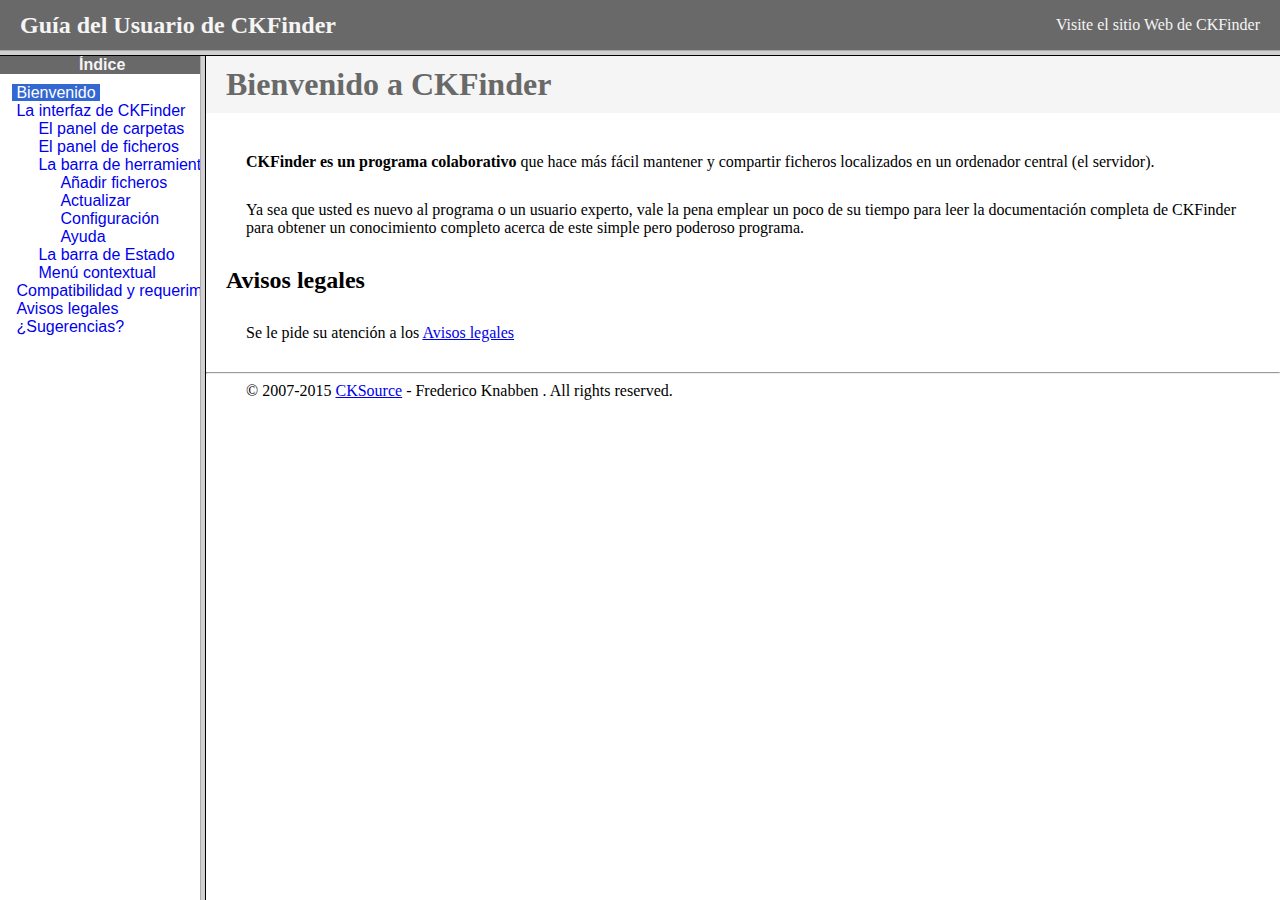
<file: src/main/webapp/resources/ckfinder/help/es/index.html>
<!DOCTYPE HTML PUBLIC "-//W3C//DTD HTML 4.01 Frameset//EN" "http://www.w3.org/TR/html4/frameset.dtd">
<html lang="es">
<head>
	<title>Gu&iacute;a para el usuario de CKFinder</title>
	<meta http-equiv="Content-Type" content="text/html; charset=utf-8">
	<meta name="robots" content="noindex, nofollow">
	<style type="text/css">
		frame {border-color:#f5f5f5}
	</style>
</head>
<frameset rows="50,*">
	<frame src="files/header.html" noresize="noresize" frameborder="0">
	<frameset cols="200,*">
			<frame src="files/toc.html">
			<frame src="files/001.html" name="CKDocsMain">
	</frameset>
</frameset>
</html>
</file>
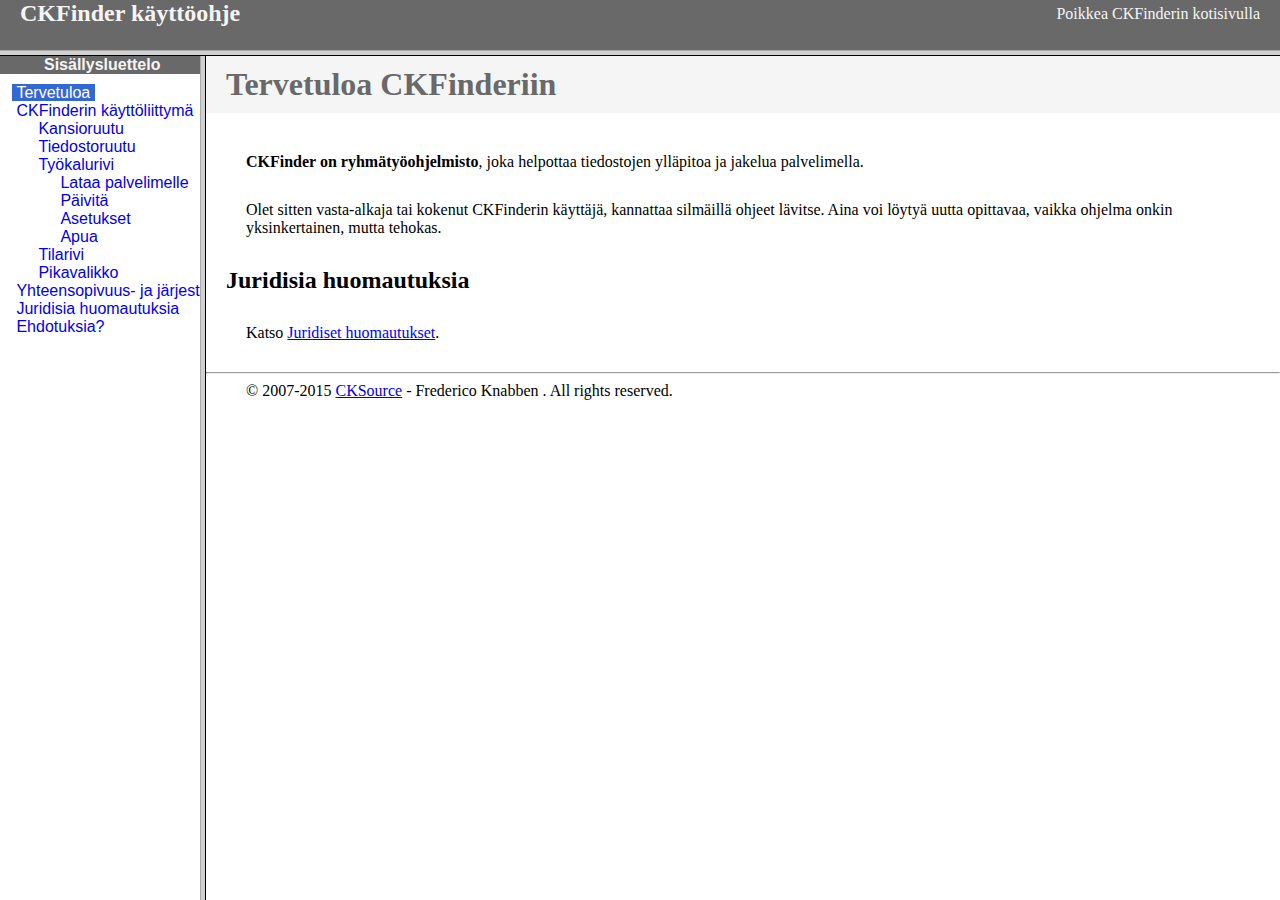
<file: src/main/webapp/resources/ckfinder/help/fi/index.html>
<!DOCTYPE HTML PUBLIC "-//W3C//DTD HTML 4.01 Frameset//EN" "http://www.w3.org/TR/html4/frameset.dtd">
<html lang="fi">
<head>
	<title>CKFinder käyttöohje</title>
	<meta http-equiv="Content-Type" content="text/html; charset=utf-8">
	<meta name="robots" content="noindex, nofollow">
	<style type="text/css">
		frame {border-color:#f5f5f5}
	</style>
</head>
<frameset rows="50,*">
	<frame src="files/header.html" noresize="noresize" frameborder="0">
	<frameset cols="200,*">
			<frame src="files/toc.html">
			<frame src="files/001.html" name="CKDocsMain">
	</frameset>
</frameset>
</html>
</file>
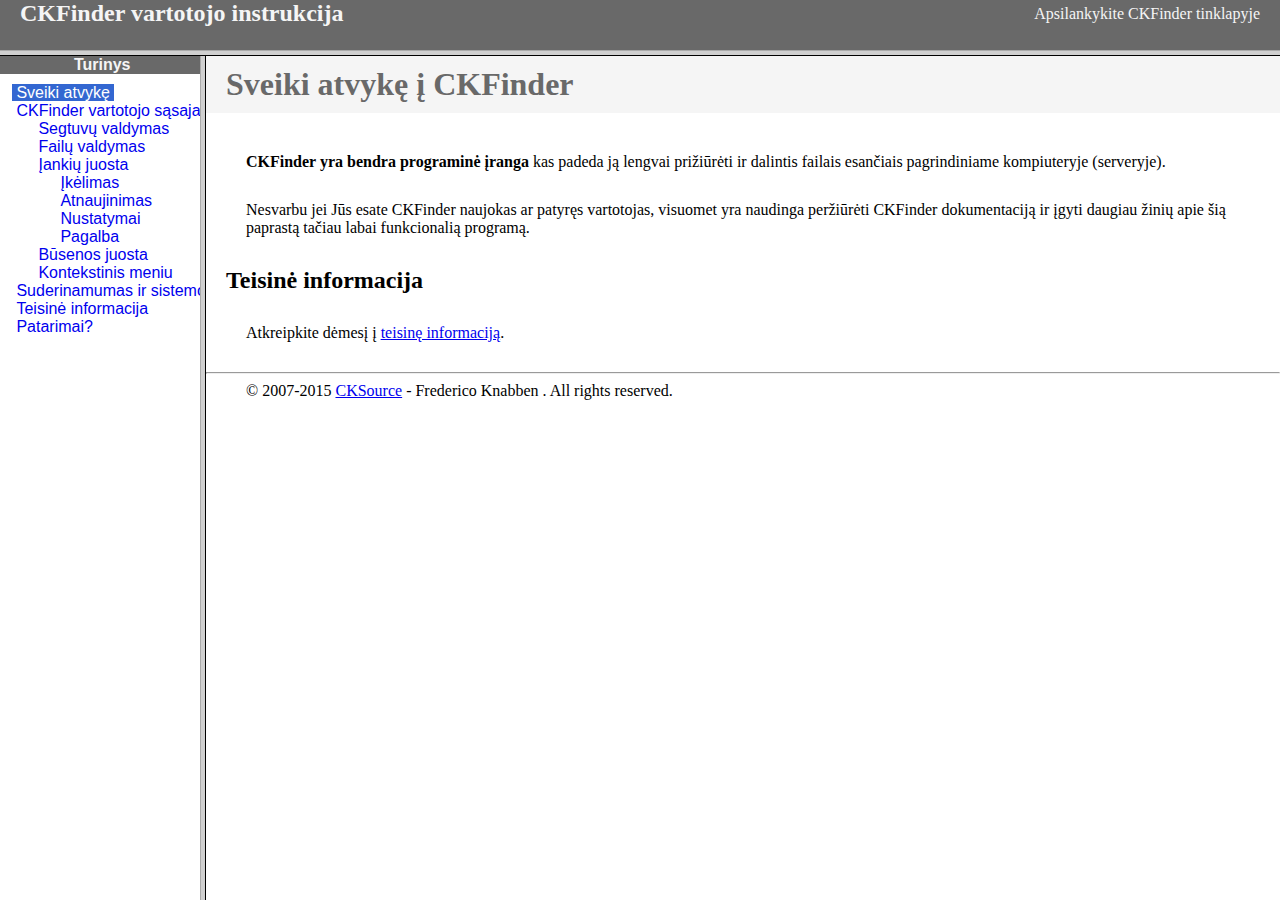
<file: src/main/webapp/resources/ckfinder/help/lt/index.html>
<!DOCTYPE HTML PUBLIC "-//W3C//DTD HTML 4.01 Frameset//EN" "http://www.w3.org/TR/html4/frameset.dtd">
<html lang="lt">
<head>
	<title>CKFinder User's Guide</title>
	<meta http-equiv="Content-Type" content="text/html; charset=utf-8">
	<meta name="robots" content="noindex, nofollow">
	<style type="text/css">
		frame {border-color:#f5f5f5}
	</style>
</head>
<frameset rows="50,*">
	<frame src="files/header.html" noresize="noresize" frameborder="0">
	<frameset cols="200,*">
			<frame src="files/toc.html">
			<frame src="files/001.html" name="CKDocsMain">
	</frameset>
</frameset>
</html>
</file>
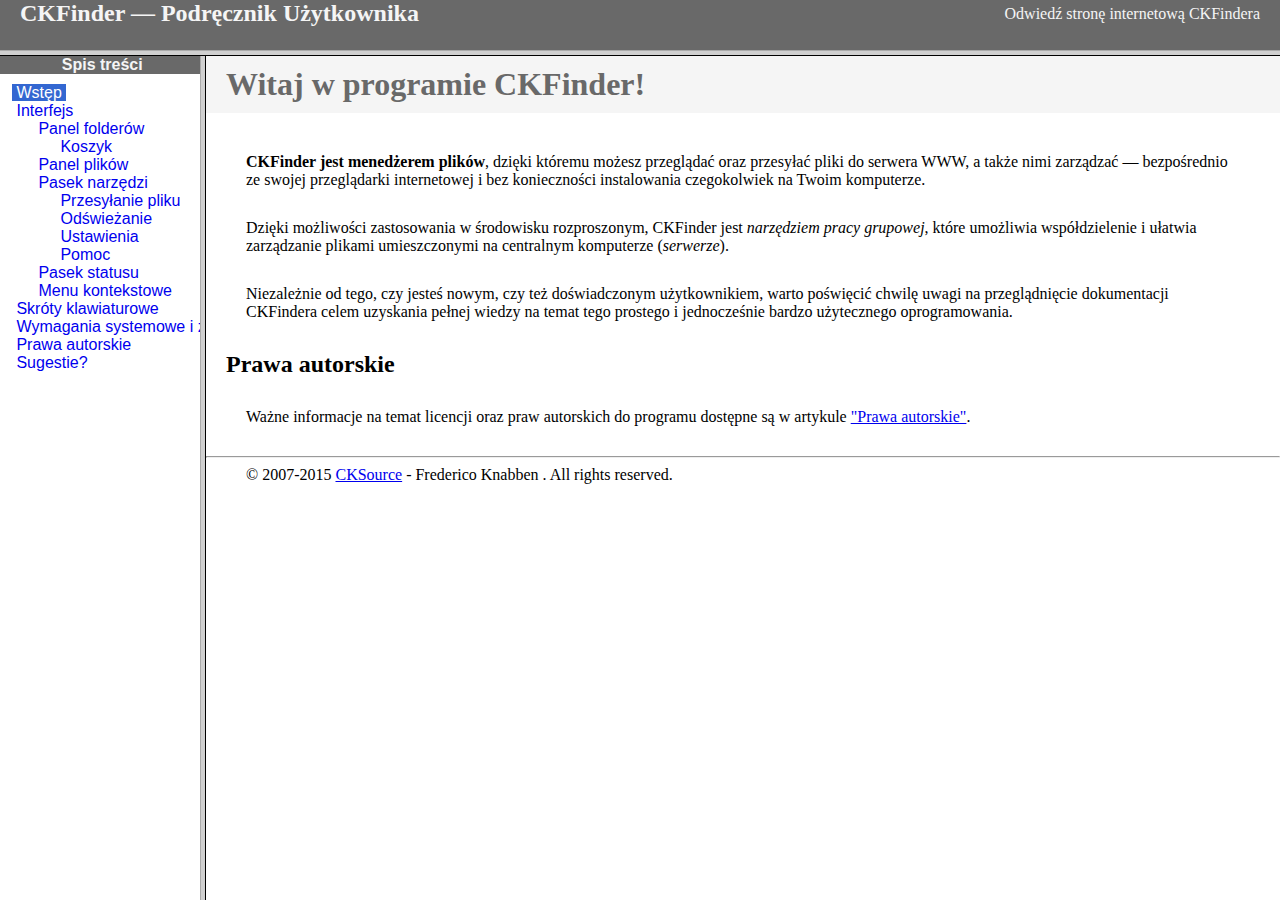
<file: src/main/webapp/resources/ckfinder/help/pl/index.html>
<!DOCTYPE HTML PUBLIC "-//W3C//DTD HTML 4.01 Frameset//EN" "http://www.w3.org/TR/html4/frameset.dtd">
<html lang="pl">
<head>
	<title>CKFinder &mdash; Podręcznik Użytkownika</title>
	<meta http-equiv="Content-Type" content="text/html; charset=utf-8">
	<meta name="robots" content="noindex, nofollow">
	<style type="text/css">
		frame {border-color:#f5f5f5}
	</style>
</head>
<frameset rows="50,*">
	<frame src="files/header.html" noresize="noresize" frameborder="0">
	<frameset cols="200,*">
			<frame src="files/toc.html">
			<frame src="files/001.html" name="CKDocsMain">
	</frameset>
</frameset>
</html>
</file>
<file: src/main/webapp/resources/ckeditor/samples/css/samples.css>
/**
 * @license Copyright (c) 2003-2019, CKSource - Frederico Knabben. All rights reserved.
 * For licensing, see LICENSE.md or https://ckeditor.com/legal/ckeditor-oss-license
 */
@media (max-width: 900px) {
  .global-is-mobile-hidden {
    display: none !important;
  }
}
article,
aside,
details,
figcaption,
figure,
footer,
header,
hgroup,
main,
menu,
nav,
section {
  display: block;
}
body,
html {
  margin: 0;
  padding: 0;
  font: 16px / 1.8 Arial, 'Helvetica Neue', Helvetica, sans-serif;
  font-weight: 300;
  color: #575757;
}
.grid-width-10 {
  width: 10%;
}
.grid-width-20 {
  width: 20%;
}
.grid-width-30 {
  width: 30%;
}
.grid-width-40 {
  width: 40%;
}
.grid-width-50 {
  width: 50%;
}
.grid-width-60 {
  width: 60%;
}
.grid-width-70 {
  width: 70%;
}
.grid-width-80 {
  width: 80%;
}
.grid-width-90 {
  width: 90%;
}
.grid-width-100 {
  width: 100%;
}
@media (max-width: 900px) {
  .grid-width-10,
  .grid-width-20,
  .grid-width-30,
  .grid-width-40,
  .grid-width-50,
  .grid-width-60,
  .grid-width-70,
  .grid-width-80,
  .grid-width-90,
  .grid-width-100 {
    width: 100%;
  }
}
*[class*="grid-width"] {
  -webkit-box-sizing: border-box;
  -moz-box-sizing: border-box;
  box-sizing: border-box;
  padding-left: 4%;
  padding-right: 4%;
  float: left;
}
*[class*="grid-width"]:after,
.grid-container:after,
*[class*="grid-width"]:before,
.grid-container:before {
  content: '';
  display: block;
  overflow: hidden;
  visibility: hidden;
  font-size: 0;
  line-height: 0;
  width: 0;
  height: 0;
}
*[class*="grid-width"]:after,
.grid-container:after {
  clear: both;
}
.grid-container {
  -webkit-box-sizing: border-box;
  -moz-box-sizing: border-box;
  box-sizing: border-box;
  margin-left: auto;
  margin-right: auto;
}
.grid-container-nested *[class*="grid-width"]:first-child {
  padding-left: 0;
}
.grid-container-nested *[class*="grid-width"]:last-child {
  padding-right: 0;
}
@media (max-width: 900px) {
  .grid-container-nested *[class*="grid-width"]:first-child {
    padding-left: 4%;
  }
  .grid-container-nested *[class*="grid-width"]:last-child {
    padding-right: 4%;
  }
}
.header-a {
  min-height: 140px;
  overflow: hidden;
}
.header-a .header-a-logo {
  margin: 40px 0 0;
}
@media (max-width: 900px) {
  .header-a .header-a-logo {
    text-align: center;
  }
}
.header-a .header-a-logo img {
  border: transparent;
}
.navigation-a {
  height: 30px;
  background: #3D3D3D;
  position: absolute;
  left: 0;
  right: 0;
  top: 0;
  padding: 0;
  overflow: hidden;
}
@media (max-width: 900px) {
  .navigation-a {
    text-align: center;
  }
}
.navigation-a ul {
  list-style: none;
  margin: 0;
  overflow: hidden;
}
.navigation-a ul li,
.navigation-a ul li a {
  display: inline-block;
}
@media (max-width: 900px) {
  .navigation-a ul {
    width: auto;
    text-overflow: ellipsis;
    white-space: nowrap;
    display: inline-block;
    float: none;
  }
  .navigation-a ul:before,
  .navigation-a ul:after {
    display: none;
  }
}
.navigation-a ul.navigation-a-left {
  text-align: left;
}
@media (max-width: 900px) {
  .navigation-a ul.navigation-a-left {
    padding-right: 0;
  }
}
.navigation-a ul.navigation-a-right {
  text-align: right;
}
@media (max-width: 900px) {
  .navigation-a ul.navigation-a-right {
    padding-left: 23px;
  }
}
.navigation-a ul li + li {
  margin-left: 23px;
}
.navigation-a ul li a {
  font-size: 10px;
  font-size: 0.625rem;
  line-height: 18px;
  line-height: 1.13rem;
  line-height: 30px;
  float: left;
  color: #ddd;
  font-weight: bold;
  text-decoration: none;
  text-transform: uppercase;
}
.navigation-a ul li a:hover {
  cursor: pointer;
  color: #fff;
}
.icon-navigation-a-github:before,
.icon-navigation-a-github:after {
  background-image: url("[data-uri]");
}
.navigation-b {
  text-align: right;
  margin: 52px 0 0;
  overflow: visible;
}
@media (max-width: 900px) {
  .navigation-b {
    text-align: center;
    margin-top: 20px;
    padding: 0;
  }
}
.navigation-b ul {
  padding: 0;
  list-style: none;
  margin: 0;
  overflow: visible;
}
.navigation-b ul li,
.navigation-b ul li a {
  display: inline-block;
}
@media (max-width: 900px) {
  .navigation-b ul {
    display: table;
    width: 100%;
    padding-bottom: 1.5em;
  }
}
@media (max-width: 900px) {
  .navigation-b ul li {
    display: table-row;
  }
}
.navigation-b ul li + li {
  margin-left: 20px;
}
@media (max-width: 900px) {
  .navigation-b ul li + li {
    margin-left: 0;
  }
}
.navigation-b ul li a {
  -webkit-box-sizing: border-box;
  -moz-box-sizing: border-box;
  box-sizing: border-box;
  text-transform: uppercase;
  text-decoration: none;
  outline: none;
}
@media (max-width: 900px) {
  .navigation-b ul li a {
    width: 100%;
    -webkit-border-radius: 0;
    -webkit-background-clip: padding-box;
    -moz-border-radius: 0;
    -moz-background-clip: padding;
    border-radius: 0;
    background-clip: padding-box;
  }
}
.footer-a {
  font-size: 13px;
  font-size: 0.8125rem;
  line-height: 23.4px;
  line-height: 1.46rem;
  padding-top: 2.25em;
  padding-bottom: 2.25em;
  overflow: hidden;
  color: #8a8a8a;
}
.footer-a a {
  color: #0287D0;
  text-decoration: none;
  border-bottom: 1px dotted #0287D0;
}
.footer-a a:hover {
  color: #0277b7;
}
.footer-a p {
  margin: 0;
  display: inline-block;
  text-align: center;
}
.content {
  font-size: 14px;
  font-size: 0.875rem;
  line-height: 25.2px;
  line-height: 1.57rem;
  overflow: hidden;
  padding-top: 1.5em;
  padding-bottom: 1.5em;
}
.content p {
  margin: 0.75em 0;
}
.content ul,
.content ol,
.content pre,
.content blockquote,
.content textarea:not([class^="cke"]),
.content .cke {
  margin: 1.875em 0;
}
.content code,
.content kbd {
  -webkit-border-radius: 3px;
  -webkit-background-clip: padding-box;
  -moz-border-radius: 3px;
  -moz-background-clip: padding;
  border-radius: 3px;
  background-clip: padding-box;
  padding: 3px 4px;
}
.content pre,
.content code,
.content kbd,
.content blockquote {
  background: #f5f5f5;
}
.content blockquote,
.content pre {
  background: none;
  border-left: 4px solid #0287D0;
  padding: 1.5em 2.25em;
}
.content p a,
.content ul a,
.content ol a,
.content blockquote a,
.content h1 a,
.content h2 a,
.content h3 a,
.content h4 a,
.content h5 a {
  color: #0287D0;
  text-decoration: none;
  border-bottom: 1px dotted #0287D0;
}
.content p a:hover,
.content ul a:hover,
.content ol a:hover,
.content blockquote a:hover,
.content h1 a:hover,
.content h2 a:hover,
.content h3 a:hover,
.content h4 a:hover,
.content h5 a:hover {
  color: #0277b7;
}
.content h1,
.content h2,
.content h3,
.content h4,
.content h5 {
  color: #000;
  font-weight: 100;
}
.content h1 code,
.content h2 code,
.content h3 code,
.content h4 code,
.content h5 code,
.content h1 kbd,
.content h2 kbd,
.content h3 kbd,
.content h4 kbd,
.content h5 kbd {
  font-size: inherit;
}
.content h1 a.content-heading-anchor,
.content h2 a.content-heading-anchor,
.content h3 a.content-heading-anchor,
.content h4 a.content-heading-anchor,
.content h5 a.content-heading-anchor {
  font-weight: 100;
  vertical-align: middle;
  opacity: 0;
  border: 0;
}
.content h1:hover a.content-heading-anchor,
.content h2:hover a.content-heading-anchor,
.content h3:hover a.content-heading-anchor,
.content h4:hover a.content-heading-anchor,
.content h5:hover a.content-heading-anchor {
  opacity: 1;
}
.content h1:target a,
.content h2:target a,
.content h3:target a,
.content h4:target a,
.content h5:target a {
  -webkit-animation: targetLinkOpacity 0.5s linear alternate;
  -moz-animation: targetLinkOpacity 0.5s linear alternate;
  -o-animation: targetLinkOpacity 0.5s linear alternate;
  animation: targetLinkOpacity 0.5s linear alternate;
  opacity: 1;
}
.content input,
.content select,
.content textarea:not([class^="cke"]) {
  -webkit-border-radius: 3px;
  -webkit-background-clip: padding-box;
  -moz-border-radius: 3px;
  -moz-background-clip: padding;
  border-radius: 3px;
  background-clip: padding-box;
  -webkit-box-shadow: inset 0 1px 1px rgba(0, 0, 0, 0.08);
  -moz-box-shadow: inset 0 1px 1px rgba(0, 0, 0, 0.08);
  box-shadow: inset 0 1px 1px rgba(0, 0, 0, 0.08);
  font: inherit;
  color: inherit;
  border: 1px solid #D9D9D9;
  padding: .2em .5em;
}
.content input:focus,
.content select:focus,
.content textarea:not([class^="cke"]):focus {
  border-color: #66afe9;
  outline: 0;
  -webkit-box-shadow: inset 0 1px 1px rgba(0, 0, 0, 0.08), 0 0 8px #93c6ef;
  -moz-box-shadow: inset 0 1px 1px rgba(0, 0, 0, 0.08), 0 0 8px #93c6ef;
  box-shadow: inset 0 1px 1px rgba(0, 0, 0, 0.08), 0 0 8px #93c6ef;
}
.content abbr {
  border-bottom: 1px dotted #666;
  cursor: pointer;
}
.content blockquote {
  font-style: italic;
  font-family: Georgia, Times, "Times New Roman", serif;
  font-size: 16px;
  font-size: 1rem;
  line-height: 28.8px;
  line-height: 1.8rem;
}
.content em {
  font-style: italic;
}
.content h1 {
  font-size: 36px;
  font-size: 2.25rem;
  line-height: 64.8px;
  line-height: 4.05rem;
  margin: 1.125em 0 0;
}
.content h2 {
  font-size: 27.2px;
  font-size: 1.7rem;
  line-height: 48.96px;
  line-height: 3.06rem;
  margin: 0.9em 0 0;
}
.content h3 {
  font-size: 24px;
  font-size: 1.5rem;
  line-height: 43.2px;
  line-height: 2.7rem;
  font-weight: 500;
  margin: 0.75em 0 0;
}
.content h4 {
  font-size: 19.2px;
  font-size: 1.2rem;
  line-height: 34.56px;
  line-height: 2.16rem;
  font-weight: 500;
  margin: 0.75em 0 0;
}
.content h5 {
  font-size: 17.6px;
  font-size: 1.1rem;
  line-height: 31.68px;
  line-height: 1.98rem;
  font-weight: 500;
  margin: 0.75em 0 0;
}
.content hr {
  border: 0;
  border-top: 4px solid #D9D9D9;
  margin: 1.5em 0;
}
.content input[type="text"] {
  height: 1.8em;
  line-height: 1.8em;
}
.content input[type="button"] {
  -webkit-appearance: button;
  -moz-appearance: button;
  appearance: button;
}
.content kbd {
  font-size: 12px;
  font-size: 0.75rem;
  line-height: 21.6px;
  line-height: 1.35rem;
  font-family: Arial, 'Helvetica Neue', Helvetica, sans-serif;
  padding: 2px 6px;
  -webkit-box-shadow: 0 0 4px #fff inset, 0 2px 0 #D9D9D9;
  -moz-box-shadow: 0 0 4px #fff inset, 0 2px 0 #D9D9D9;
  box-shadow: 0 0 4px #fff inset, 0 2px 0 #D9D9D9;
}
.content p img {
  vertical-align: middle;
}
.content p pre {
  padding: 1.5em;
}
.content pre {
  padding: 0;
  border: 0;
  tab-size: 4;
  -o-tab-size: 4;
  -moz-tab-size: 4;
}
.content pre,
.content code {
  font-size: 11.89px;
  font-size: 0.743rem;
  line-height: 21.4px;
  line-height: 1.34rem;
  font-family: Consolas, Menlo, Monaco, Lucida Console, Liberation Mono, DejaVu Sans Mono, Bitstream Vera Sans Mono, Courier New, monospace, serif;
}
.content pre a,
.content code a {
  border: 0;
}
.content pre code {
  padding: 0.75em;
  display: block;
}
.content strong {
  color: #000;
}
.content ul ul,
.content ol ul,
.content ul ol,
.content ol ol {
  margin: 0.75em 0;
}
.content ul li,
.content ol li {
  font-size: 14px;
  font-size: 0.875rem;
  line-height: 30.24px;
  line-height: 1.89rem;
}
.content textarea:not([class^="cke"]) {
  width: 100%;
}
.content div.todo {
  border: 2px dotted #444;
  padding: 10px;
  margin: 60px 0 10px 0;
  /* Remove me some day */
}
.content div.todo:before {
  content: "TODO";
  font-weight: bold;
}
body a.button-a,
body button.button-a,
body input.button-a {
  -webkit-border-radius: 3px;
  -webkit-background-clip: padding-box;
  -moz-border-radius: 3px;
  -moz-background-clip: padding;
  border-radius: 3px;
  background-clip: padding-box;
  font-size: 14px;
  font-size: 0.875rem;
  line-height: 25.2px;
  line-height: 1.57rem;
  height: 36px;
  line-height: 36px;
  padding: 0 1.1em;
  font-weight: 700;
  color: #3e3e3e;
  white-space: nowrap;
  text-decoration: none;
  display: inline-block;
  cursor: pointer;
  border: 0;
  vertical-align: middle;
  margin: 1px 0;
  background: transparent;
}
body a.button-a.icon-pos-left,
body button.button-a.icon-pos-left,
body input.button-a.icon-pos-left {
  padding-left: .8em;
}
body a.button-a.icon-pos-right,
body button.button-a.icon-pos-right,
body input.button-a.icon-pos-right {
  padding-right: .8em;
}
body a.button-a.button-a-no-text,
body button.button-a.button-a-no-text,
body input.button-a.button-a-no-text {
  -webkit-border-radius: 100px;
  -webkit-background-clip: padding-box;
  -moz-border-radius: 100px;
  -moz-background-clip: padding;
  border-radius: 100px;
  background-clip: padding-box;
  width: 36px;
  padding: 0;
  text-indent: -999px;
  overflow: hidden;
  position: relative;
  text-align: center;
}
body a.button-a.button-a-no-text:before,
body button.button-a.button-a-no-text:before,
body input.button-a.button-a-no-text:before {
  position: absolute;
  left: 50%;
  top: 50%;
  margin: -9px 0 0 -9px;
}
@media (max-width: 900px) {
  body a.button-a.button-a-mobile-collapsed,
  body button.button-a.button-a-mobile-collapsed,
  body input.button-a.button-a-mobile-collapsed {
    -webkit-border-radius: 100px;
    -webkit-background-clip: padding-box;
    -moz-border-radius: 100px;
    -moz-background-clip: padding;
    border-radius: 100px;
    background-clip: padding-box;
    width: 36px;
    padding: 0;
    text-indent: -999px;
    overflow: hidden;
    position: relative;
    text-align: center;
  }
  body a.button-a.button-a-mobile-collapsed:before,
  body button.button-a.button-a-mobile-collapsed:before,
  body input.button-a.button-a-mobile-collapsed:before {
    position: absolute;
    left: 50%;
    top: 50%;
    margin: -9px 0 0 -9px;
  }
  body a.button-a.button-a-mobile-collapsed:before,
  body button.button-a.button-a-mobile-collapsed:before,
  body input.button-a.button-a-mobile-collapsed:before {
    position: absolute;
    left: 50%;
    top: 50%;
    margin: -9px 0 0 -9px;
  }
}
body a.button-a:active,
body button.button-a:active,
body input.button-a:active,
body a.button-a:hover,
body button.button-a:hover,
body input.button-a:hover {
  color: #fff;
  background: #0277b7;
}
body a.button-a:focus,
body button.button-a:focus,
body input.button-a:focus {
  border-color: #66afe9;
  outline: 0;
  -webkit-box-shadow: inset 0 1px 1px rgba(0, 0, 0, 0.075), 0 0 8px #93c6ef;
  -moz-box-shadow: inset 0 1px 1px rgba(0, 0, 0, 0.075), 0 0 8px #93c6ef;
  box-shadow: inset 0 1px 1px rgba(0, 0, 0, 0.075), 0 0 8px #93c6ef;
}
body a.button-a-soft,
body button.button-a-soft,
body input.button-a-soft {
  background: #e7e7e7;
}
body a.button-a-soft:active,
body button.button-a-soft:active,
body input.button-a-soft:active,
body a.button-a-soft:hover,
body button.button-a-soft:hover,
body input.button-a-soft:hover {
  color: #3e3e3e;
  background: #cecece;
}
body a.button-a-background,
body button.button-a-background,
body input.button-a-background,
body a.navigation-b ul li a:hover,
body button.navigation-b ul li a:hover,
body input.navigation-b ul li a:hover {
  color: #fff;
  background: #0287D0;
}
body a.button-a-background:active,
body button.button-a-background:active,
body input.button-a-background:active,
body a.button-a-background:hover,
body button.button-a-background:hover,
body input.button-a-background:hover,
body a.navigation-b ul li a:hover:active,
body button.navigation-b ul li a:hover:active,
body input.navigation-b ul li a:hover:active,
body a.navigation-b ul li a:hover:hover,
body button.navigation-b ul li a:hover:hover,
body input.navigation-b ul li a:hover:hover {
  color: #fff;
  background: #0277b7;
}
.balloon-a {
  font-size: 12px;
  font-size: 0.75rem;
  line-height: 21.6px;
  line-height: 1.35rem;
  -webkit-border-radius: 3px;
  -webkit-background-clip: padding-box;
  -moz-border-radius: 3px;
  -moz-background-clip: padding;
  border-radius: 3px;
  background-clip: padding-box;
  border-bottom: 3px solid #d4d4d4;
  background: #ebebeb;
  display: inline-block;
  white-space: nowrap;
  padding: .4em 1.2em .2em;
  font-weight: 700;
  position: relative;
  z-index: 1000;
  text-transform: none;
  color: #575757;
}
.balloon-a:hover {
  color: #575757;
}
.balloon-a:before {
  content: '';
  width: 0;
  height: 0;
  border-style: solid;
  position: absolute;
}
.balloon-a-ne:before,
.balloon-a-nw:before {
  top: -13px;
  border-width: 0 9px 15.6px 9px;
  border-color: transparent transparent #ebebeb transparent;
}
.balloon-a-se:before,
.balloon-a-sw:before {
  bottom: -13px;
  border-width: 15.6px 9px 0 9px;
  border-color: #ebebeb transparent transparent transparent;
}
.balloon-a-nw:before,
.balloon-a-sw:before {
  left: 20px;
}
.balloon-a-ne:before,
.balloon-a-se:before {
  right: 20px;
}
.icon-pos-left:before,
.icon-pos-right:after {
  content: '';
  display: inline-block;
  width: 18px;
  height: 18px;
  vertical-align: middle;
  background-repeat: no-repeat;
}
.icon-pos-left:before {
  margin-right: 10px;
}
.icon-pos-right:after {
  margin-left: 10px;
}
.icon-download:before,
.icon-download:after {
  background-image: url("[data-uri]");
}
.icon-question-mark:before,
.icon-question-mark:after {
  background-image: url("[data-uri]");
}
.icon-close:before,
.icon-close:after {
  background-image: url("[data-uri]");
}
.ie8 .switch > * {
  vertical-align: middle;
}
.ie8 .switch input[type="radio"] {
  margin: 0 0.25em;
  display: inline-block;
}
.ie8 .switch label {
  margin-left: 0 !important;
  margin-right: 0 !important;
}
.ie8 .switch label[data-for="1"] {
  float: left;
}
.ie8 .switch label[data-for="2"] {
  float: right;
}
.ie8 .switch .switch-inner {
  display: none;
}
.switch {
  font-size: 14px;
  font-size: 0.875rem;
  line-height: 25.2px;
  line-height: 1.57rem;
  font-weight: bold;
  background-color: #0287D0;
  overflow: hidden;
  display: inline-block;
  padding: 0.75em 0.25em;
  color: #fff;
  -webkit-border-radius: 3px;
  -webkit-background-clip: padding-box;
  -moz-border-radius: 3px;
  -moz-background-clip: padding;
  border-radius: 3px;
  background-clip: padding-box;
  position: relative;
}
.switch input[type="radio"] {
  display: none;
}
.switch label {
  position: relative;
  z-index: 2;
  float: left;
  cursor: pointer;
  padding: 0 0.75em;
}
.switch label:hover {
  text-decoration: underline;
}
.switch .switch-inner {
  float: left;
  background-color: #FFF;
  height: 1.5em;
  width: 4.125em;
  padding: 2px;
  margin: 0 0.25em;
  -webkit-border-radius: 5.5px;
  -webkit-background-clip: padding-box;
  -moz-border-radius: 5.5px;
  -moz-background-clip: padding;
  border-radius: 5.5px;
  background-clip: padding-box;
}
.switch .switch-inner .handler {
  overflow: hidden;
  position: relative;
  display: block;
  height: 1.5em;
  width: 1.5em;
  background: #027dc1;
  -webkit-border-radius: 4.5px;
  -webkit-background-clip: padding-box;
  -moz-border-radius: 4.5px;
  -moz-background-clip: padding;
  border-radius: 4.5px;
  background-clip: padding-box;
}
.switch .switch-inner .handler:before {
  content: '';
  display: block;
  position: absolute;
  top: 0;
  right: 0;
  bottom: 3px;
  left: 0;
  background-color: #0291df;
  -webkit-border-bottom-left-radius: 4.5px;
  -moz-border-radius-bottomleft: 4.5px;
  border-bottom-left-radius: 4.5px;
  -webkit-border-bottom-right-radius: 4.5px;
  -webkit-background-clip: padding-box;
  -moz-border-radius-bottomright: 4.5px;
  -moz-background-clip: padding;
  border-bottom-right-radius: 4.5px;
  background-clip: padding-box;
}
.switch:hover .switch-inner .handler:before {
  background: #029ef3;
}
.switch input[data-num="2"]:checked ~ .switch-inner > .handler {
  margin-left: auto;
}
.switch input[data-num="2"]:checked ~ label[data-for="1"] {
  padding-right: 5.125em;
  margin-right: -4.375em;
}
.switch input[data-num="1"]:checked ~ label[data-for="2"] {
  padding-left: 5.125em;
  margin-left: -4.375em;
}
.toggler {
  -webkit-user-select: none;
  -moz-user-select: none;
  -ms-user-select: none;
  user-select: none;
}
.toggler label {
  cursor: pointer;
}
.toggler [data-collapse] {
  display: inherit;
}
.toggler [data-expand] {
  display: none;
}
.toggler.collapsed [data-collapse] {
  display: none;
}
.toggler.collapsed [data-expand] {
  display: inherit;
}
.toggler-container {
  overflow: hidden;
}
.toggler-container.collapsed {
  height: 0;
}
.icon-toggler-expanded:before,
.icon-toggler-collapsed:before,
.icon-toggler-expanded:after,
.icon-toggler-collapsed:after {
  background-image: url("[data-uri]");
}
.icon-toggler-expanded.icon-light:before,
.icon-toggler-collapsed.icon-light:before,
.icon-toggler-expanded.icon-light:after,
.icon-toggler-collapsed.icon-light:after {
  background-image: url("[data-uri]");
}
.icon-toggler-expanded:before,
.icon-toggler-expanded:after {
  background-position: top left;
}
.icon-toggler-collapsed:before,
.icon-toggler-collapsed:after {
  background-position: bottom left;
}
.modal {
  padding: 20px;
  border-radius: 3px;
  background-color: white;
  max-width: 700px;
  -webkit-box-sizing: border-box;
  -moz-box-sizing: border-box;
  box-sizing: border-box;
  width: 80% !important;
  top: 50% !important;
  -webkit-transform: translate(-50%, -50%) !important;
  -moz-transform: translate(-50%, -50%) !important;
  -ms-transform: translate(-50%, -50%) !important;
  -o-transform: translate(-50%, -50%) !important;
  transform: translate(-50%, -50%) !important;
}
.modal-close {
  -webkit-border-radius: 100px;
  -webkit-background-clip: padding-box;
  -moz-border-radius: 100px;
  -moz-background-clip: padding;
  border-radius: 100px;
  background-clip: padding-box;
  cursor: pointer;
  height: 18px;
  width: 18px;
  position: absolute;
  top: 10px;
  right: 10px;
  font-size: 17px;
  text-align: center;
  line-height: 19px;
  background: #cccccc;
}
main .grid-container,
header .grid-container,
.navigation-a > div,
footer > div {
  max-width: 968px;
}
.header-a {
  margin-top: 30px;
}
.footer-a {
  border-top: 1px solid #D9D9D9;
}
.adjoined-top {
  background-color: #0287D0;
  color: #fff;
}
.adjoined-top .content h1,
.adjoined-top .content h2,
.adjoined-top .content h3,
.adjoined-top .content h4,
.adjoined-top .content h5 {
  color: #fff;
}
.adjoined-top .content p {
  font-size: 18px;
  font-size: 1.125rem;
  line-height: 32.4px;
  line-height: 2.02rem;
  font-weight: 100;
}
.adjoined-top .content p a {
  text-decoration: none;
  border-bottom: 1px dotted #fff;
  color: inherit;
}
.adjoined-top .content p a:hover {
  color: #e6e6e6;
}
.adjoined-top .content button {
  color: #fff;
}
.adjoined-top .content strong {
  color: #fff;
}
.adjoined-top .content code {
  font-size: inherit;
  color: #0287D0;
}
.adjoined-bottom {
  position: relative;
}
.adjoined-bottom:before {
  z-index: -1;
  content: '';
  background: #0287D0;
  position: absolute;
  top: 0;
  left: 0;
  right: 0;
  height: 50%;
}
main .grid-container,
header .grid-container,
.navigation-a > div,
footer > div {
  max-width: 1052px;
}
main .grid-container.freed-width {
  max-width: none;
}
.switch {
  background: #027dc1;
  float: right;
  overflow: visible;
}
.switch .balloon-a {
  position: absolute;
  top: -40px;
  right: 50%;
  margin-right: -15px;
  background: #FFEFC1;
  border-bottom-color: #DCDCA4;
}
.switch .balloon-a:before {
  border-color: #FFEFC1 transparent transparent transparent;
}
#toolbar .editors-container {
  overflow: hidden;
  height: 0;
  transition: height 200ms;
}
#toolbar .editors-container.active {
  height: auto;
}
#main #editor {
  background: #FFF;
  padding: 2% 4%;
  border: dashed 5px #0287D0;
}
#main .adjoined-top:before {
  height: 335px;
}
#toolbar .adjoined-top:before {
  height: 219px;
}
#toolbar .adjoined-top .grid-container-nested {
  height: 147px;
}
.content .grid-switch-magic {
  margin: 3.5em 0 0;
}
#info-box {
  padding-bottom: 0;
}
#info-box > div {
  width: 100%;
  text-align: right;
}
#info-box > div .toggler {
  padding-right: 0;
}
#info-box > div .toggler:hover {
  background: transparent;
  color: #000;
}
#info-box > div .toggler:hover > label {
  text-decoration: underline;
}
#info-box > div h2 {
  float: left;
  margin-top: 0;
}
#info-box > div#instructions-container {
  text-align: left;
}
#toolbarModifierWrapper {
  overflow: hidden;
  height: 0;
  opacity: 0;
  transition: height 200ms;
}
#toolbarModifierWrapper.active {
  height: auto;
  opacity: 1;
}
header {
  overflow: visible;
}
header div.grid-container {
  overflow: visible;
}
header .navigation-b {
  overflow: visible;
}
header .navigation-b ul {
  overflow: visible;
}
header .navigation-b a {
  position: relative;
}
header .balloon-a {
  position: absolute;
  top: 48px;
  left: 50%;
  margin-left: -35px;
}
@media (max-width: 1140px) {
  header .balloon-a {
    left: auto;
    margin-left: auto;
    right: 50%;
    margin-right: -35px;
  }
  header .balloon-a:before {
    left: auto;
    right: 22px;
  }
}
@media (max-width: 900px) {
  header .balloon-a {
    display: none;
  }
}
header .header-a-logo img {
  width: 160px;
  height: 60px;
}

#toolbar .cke_toolbar {
  pointer-events: none;
  -webkit-user-select: none;
  -moz-user-select: none;
  -ms-user-select: none;
  user-select: none;
  cursor: default;
}
.some-toolbar-active .cke_toolbar {
  zoom: 1;
  filter: alpha(opacity=50);
  -webkit-opacity: 0.5;
  -moz-opacity: 0.5;
  opacity: 0.5;
}
.cke_toolbar.active {
  position: relative;
  zoom: 1;
  filter: alpha(opacity=100);
  -webkit-opacity: 1;
  -moz-opacity: 1;
  opacity: 1;
}
.cke_toolbar.active:after {
  content: '';
  display: block;
  position: absolute;
  top: 0;
  right: 6px;
  bottom: 5px;
  left: 0;
  -webkit-border-radius: 5px;
  -webkit-background-clip: padding-box;
  -moz-border-radius: 5px;
  -moz-background-clip: padding;
  border-radius: 5px;
  background-clip: padding-box;
  -webkit-box-shadow: 0px 0px 15px 3px #fff4b0;
  -moz-box-shadow: 0px 0px 15px 3px #fff4b0;
  box-shadow: 0px 0px 15px 3px #fff4b0;
}
.cke_toolbar.active .cke_toolgroup {
  -webkit-box-shadow: none;
  -moz-box-shadow: none;
  box-shadow: none;
  border-color: #e3c300;
}
.cke_toolbar.active .cke_combo,
.cke_toolbar.active .cke_toolgroup {
  position: relative;
  z-index: 2;
}
.cke_toolbar.active .cke_combo_button {
  -webkit-box-shadow: none;
  -moz-box-shadow: none;
  box-shadow: none;
}
.unselectable {
  -webkit-user-select: none;
  -moz-user-select: none;
  -ms-user-select: none;
  user-select: none;
}
.toolbar {
  padding: 5px 0;
  margin-bottom: 2.4em;
  overflow: hidden;
  background: #fff;
}
.toolbar button.button-a.cke_button {
  cursor: pointer;
  display: inline-block;
  padding: 4px 6px;
  outline: 0;
  border: 1px solid #a6a6a6;
}
.toolbar button.button-a.hidden {
  display: none;
}
.toolbar button.button-a.left {
  float: left;
  margin-right: 8px;
}
.toolbar button.button-a.right {
  float: right;
  margin-left: 8px;
}
.toolbar button.button-a .highlight {
  color: #ffefc1;
}
.configContainer.hidden,
.toolbarModifier.hidden,
.toolbarModifier-hints.hidden {
  display: none;
}
.toolbarModifier :focus,
.toolbar button:focus,
.configContainer textarea.configCode:focus {
  outline: none;
}
div.toolbarModifier {
  padding: 0;
  overflow: hidden;
  width: 100%;
  position: relative;
  display: table;
  border-collapse: collapse;
}
div.toolbarModifier ::-moz-focus-inner {
  border: 0;
}
div.toolbarModifier .empty {
  display: none;
}
div.toolbarModifier.empty-visible .empty {
  display: table-row;
  zoom: 1;
  filter: alpha(opacity=60);
  -webkit-opacity: 0.6;
  -moz-opacity: 0.6;
  opacity: 0.6;
}
div.toolbarModifier .empty > p {
  line-height: 31px;
}
div.toolbarModifier > ul {
  padding: 0;
  margin: 0;
  border-top: 1px solid #ccc;
  width: 100%;
}
div.toolbarModifier > ul[data-type="table-header"] {
  display: table-header-group;
}
div.toolbarModifier > ul[data-type="table-body"] {
  display: table-row-group;
}
div.toolbarModifier > ul p {
  padding: 0;
  margin: 0;
}
div.toolbarModifier > ul > li {
  display: table-row;
}
div.toolbarModifier > ul > li[data-type="header"] {
  font-weight: bold;
  user-select: none;
  cursor: default;
}
div.toolbarModifier > ul > li[data-type="group"],
div.toolbarModifier > ul > li[data-type="separator"] {
  border-bottom: 1px solid #ccc;
}
div.toolbarModifier > ul > li[data-type="subgroup"] {
  border-top: 1px solid #eee;
}
div.toolbarModifier > ul > li[data-type="subgroup"]:first-child {
  border-top: none;
}
div.toolbarModifier > ul > li[data-type="group"].active,
div.toolbarModifier > ul > li[data-type="group"]:hover,
div.toolbarModifier > ul > li[data-type="separator"].active,
div.toolbarModifier > ul > li[data-type="separator"]:hover {
  overflow: hidden;
  z-index: 2;
}
div.toolbarModifier > ul > li[data-type="group"].active,
div.toolbarModifier > ul > li[data-type="separator"].active,
div.toolbarModifier > ul > li[data-type="group"].active:hover,
div.toolbarModifier > ul > li[data-type="separator"].active:hover {
  background: #f0fafb;
}
div.toolbarModifier > ul > li[data-type="group"]:hover,
div.toolbarModifier > ul > li[data-type="separator"]:hover {
  background: #fffbe3;
}
div.toolbarModifier > ul > li[data-type="separator"] {
  background: #f5f5f5;
}
div.toolbarModifier > ul > li[data-type="separator"]:after {
  content: '';
  width: 100%;
}
div.toolbarModifier > ul > li[data-type="separator"] > p {
  padding: 2px 5px;
}
div.toolbarModifier > ul > li > p,
div.toolbarModifier > ul > li > ul {
  display: table-cell;
  vertical-align: middle;
}
div.toolbarModifier > ul > li p {
  padding-left: 5px;
  min-width: 200px;
}
div.toolbarModifier > ul > li p span {
  white-space: nowrap;
  cursor: default;
}
div.toolbarModifier > ul > li p span button {
  font-size: 12.666px;
  margin-right: 5px;
  cursor: pointer;
  background: #fff;
  -webkit-border-radius: 5px;
  -webkit-background-clip: padding-box;
  -moz-border-radius: 5px;
  -moz-background-clip: padding;
  border-radius: 5px;
  background-clip: padding-box;
  border: 1px solid #bbb;
  padding: 0 7px;
  line-height: 12px;
  height: 20px;
}
div.toolbarModifier > ul > li p span button:not(.disabled):hover,
div.toolbarModifier > ul > li p span button:not(.disabled):focus {
  color: #fff;
  background-color: #454545;
  border-color: transparent;
}
div.toolbarModifier > ul > li p span button.move.disabled {
  cursor: default;
  zoom: 1;
  filter: alpha(opacity=20);
  -webkit-opacity: 0.2;
  -moz-opacity: 0.2;
  opacity: 0.2;
}
div.toolbarModifier > ul > li ul {
  border-collapse: collapse;
  padding: 0;
  width: 100%;
}
div.toolbarModifier > ul > li ul li {
  display: table-row;
  list-style-type: none;
  line-height: 1;
}
div.toolbarModifier > ul > li ul li[data-type="subgroup"] {
  border-top: 1px solid #ddd;
}
div.toolbarModifier > ul > li ul li[data-type="subgroup"]:first-child {
  border-top: 0;
}
div.toolbarModifier > ul > li ul li[data-type="subgroup"] [data-type="button"] {
  -webkit-border-radius: 3px;
  -webkit-background-clip: padding-box;
  -moz-border-radius: 3px;
  -moz-background-clip: padding;
  border-radius: 3px;
  background-clip: padding-box;
  padding: 0 2px;
}
div.toolbarModifier > ul > li ul li[data-type="subgroup"] [data-type="button"]:focus {
  background: rgba(0, 0, 0, 0.04);
}
div.toolbarModifier > ul > li ul li[data-type="subgroup"] [data-type="button"] input {
  vertical-align: middle;
}
div.toolbarModifier > ul > li ul li > p,
div.toolbarModifier > ul > li ul li > ul {
  display: table-cell;
  vertical-align: middle;
}
div.toolbarModifier > ul > li ul li ul {
  padding: 0;
}
div.toolbarModifier > ul > li ul li ul li {
  padding: 0;
  display: inline-block;
  cursor: pointer;
  margin: 2px 5px 2px 0;
}
div.toolbarModifier > ul > li ul li ul li .cke_combo_text {
  cursor: pointer;
  white-space: nowrap;
}
div.toolbarModifier > ul > li ul li ul li .cke_toolgroup,
div.toolbarModifier > ul > li ul li ul li .cke_combo_button {
  cursor: pointer;
  margin: 0;
  vertical-align: middle;
  border: 1px solid #ddd;
  font-size: 11.41px;
  font-size: 0.713rem;
  line-height: 20.54px;
  line-height: 1.28rem;
}
div.toolbarModifier > .codemirror-wrapper {
  overflow-y: auto;
}
div.toolbarModifier-hints {
  float: right;
  width: 350px;
  min-width: 150px;
  overflow-y: auto;
  margin-left: 1.5em;
}
div.toolbarModifier-hints h3 {
  font-size: 18.08px;
  font-size: 1.13rem;
  line-height: 32.54px;
  line-height: 2.03rem;
  padding: 0.36em 1.5em;
  background: #f5f5f5;
  border-bottom: 1px solid #ddd;
  margin-top: 0;
  margin-bottom: 1.2em;
}
div.toolbarModifier-hints dl {
  margin-bottom: 1.2em;
  overflow: hidden;
}
div.toolbarModifier-hints dl .list-header {
  font-weight: bold;
  border: 0;
  padding-bottom: 0.6em;
}
div.toolbarModifier-hints dl > p {
  text-align: center;
}
div.toolbarModifier-hints dl dt {
  float: left;
  width: 9em;
  clear: both;
  text-align: right;
  border-top: 1px solid #ddd;
  padding-left: 1.5em;
  padding-right: .1em;
  -webkit-box-sizing: border-box;
  -moz-box-sizing: border-box;
  box-sizing: border-box;
}
div.toolbarModifier-hints dl dt code {
  background: none;
  border: none;
  vertical-align: middle;
}
div.toolbarModifier-hints dl dd {
  margin-left: 10em;
  clear: right;
  padding-right: 1.5em;
}
div.toolbarModifier-hints dl dd code {
  line-height: 2.2em;
}
div.toolbarModifier-hints dl dd:after {
  content: '\00a0';
  display: block;
  clear: left;
  float: right;
  height: 0;
  width: 0;
}
.toolbarModifier-hints,
.configContainer textarea.configCode,
.CodeMirror {
  -webkit-border-radius: 3px;
  -webkit-background-clip: padding-box;
  -moz-border-radius: 3px;
  -moz-background-clip: padding;
  border-radius: 3px;
  background-clip: padding-box;
  border: 1px solid #ccc;
  font-size: 13.01px;
  font-size: 0.813rem;
  line-height: 23.42px;
  line-height: 1.46rem;
}
.configContainer textarea.configCode,
.CodeMirror pre,
.CodeMirror-linenumber {
  font-size: 13.01px;
  font-size: 0.813rem;
  line-height: 23.42px;
  line-height: 1.46rem;
  font-family: Consolas, Menlo, Monaco, Lucida Console, Liberation Mono, DejaVu Sans Mono, Bitstream Vera Sans Mono, Courier New, monospace, serif;
}
.CodeMirror pre {
  border: none;
  padding: 0;
  margin: 0;
}
.configContainer textarea.configCode {
  -webkit-box-sizing: border-box;
  -moz-box-sizing: border-box;
  box-sizing: border-box;
  color: #575757;
  padding: 10px;
  width: 100%;
  min-height: 500px;
  margin: 0;
  resize: none;
  outline: none;
  -moz-tab-size: 4;
  tab-size: 4;
  white-space: pre;
  word-wrap: normal;
  overflow: auto;
}
.CodeMirror-hints.toolbar-modifier {
  padding: 0;
  color: #575757;
  font-size: 14px;
  font-size: 0.875rem;
  line-height: 25.2px;
  line-height: 1.57rem;
  font-family: Consolas, Menlo, Monaco, Lucida Console, Liberation Mono, DejaVu Sans Mono, Bitstream Vera Sans Mono, Courier New, monospace, serif;
}
.CodeMirror-hints.toolbar-modifier .CodeMirror-hint-active {
  color: #575757;
  background: #f0fafb;
}
.CodeMirror-hints.toolbar-modifier > li:hover {
  background: #fffbe3;
}
/* Text modifier */
#toolbarModifierWrapper {
  margin-bottom: 1.2em;
}
#toolbarModifierWrapper .invalid .CodeMirror {
  background: #fff8f8;
  border-color: red;
}
#toolbarModifierWrapper .CodeMirror {
  height: auto;
  padding: 0 0.6em;
}
.staticContainer {
  position: fixed;
  top: 0;
  width: 100%;
  z-index: 10;
}
.staticContainer > .grid-container {
  max-width: 1052px;
}
.staticContainer > .grid-container .inner {
  background: #fff;
}
.staticContainer > .grid-container .inner .toolbar {
  margin-bottom: 0;
}
#help {
  position: relative;
  top: -15px;
  left: -5px;
}
#help-content {
  display: none;
}
/*# sourceMappingURL=[data-uri] */
</file>
<file: src/main/webapp/resources/ckeditor/samples/toolbarconfigurator/lib/codemirror/neo.css>
/* neo theme for codemirror */

/* Color scheme */

.cm-s-neo.CodeMirror {
  background-color:#ffffff;
  color:#2e383c;
  line-height:1.4375;
}
.cm-s-neo .cm-comment {color:#75787b}
.cm-s-neo .cm-keyword, .cm-s-neo .cm-property {color:#1d75b3}
.cm-s-neo .cm-atom,.cm-s-neo .cm-number {color:#75438a}
.cm-s-neo .cm-node,.cm-s-neo .cm-tag {color:#9c3328}
.cm-s-neo .cm-string {color:#b35e14}
.cm-s-neo .cm-variable,.cm-s-neo .cm-qualifier {color:#047d65}


/* Editor styling */

.cm-s-neo pre {
  padding:0;
}

.cm-s-neo .CodeMirror-gutters {
  border:none;
  border-right:10px solid transparent;
  background-color:transparent;
}

.cm-s-neo .CodeMirror-linenumber {
  padding:0;
  color:#e0e2e5;
}

.cm-s-neo .CodeMirror-guttermarker { color: #1d75b3; }
.cm-s-neo .CodeMirror-guttermarker-subtle { color: #e0e2e5; }
</file>
<file: src/main/webapp/resources/ckfinder/_samples/sample.css>
/*
 * CKFinder
 * ========
 * http://cksource.com/ckfinder
 * Copyright (C) 2007-2015, CKSource - Frederico Knabben. All rights reserved.
 *
 * The software, this file and its contents are subject to the CKFinder
 * License. Please read the license.txt file before using, installing, copying,
 * modifying or distribute this file or part of its contents. The contents of
 * this file is part of the Source Code of CKFinder.
 *
 * Styles used in the samples pages.
 */

html, body, h1, h2, h3, h4, h5, h6, div, span, blockquote, p, address, form, fieldset, img, ul, ol, dl, dt, dd, li, hr, table, td, th, strong, em, sup, sub, dfn, ins, del, q, cite, var, samp, code, kbd, tt, pre {
	line-height: 1.5em;
}

body {
	padding:10px 30px;
}

input, textarea, select, option, optgroup, button, td, th {
	font-size: 100%;
}

pre,
code,
kbd,
samp,
tt{
  font-family: monospace,monospace;
  font-size: 1em;
}

h1.samples {
  color:#92B901;
  font-size:200%;
  font-weight:normal;
  margin: 0;
  padding: 0;
}

h2.samples {
  color:#000000;
  font-size:130%;
  margin: 0;
  padding: 0;
}

p, blockquote, address, form, pre, dl, h1.samples, h2.samples {
	margin-bottom:15px;
}

ul.samples {
	margin-bottom:15px;
}

.clear {
	clear:both;
}

fieldset
{
	margin: 0;
	padding: 10px;
}

body, input, textarea {
	color: #333333;
	font-family: Arial, Helvetica, sans-serif;
}

body {
	font-size: 75%;
}

a.samples {
	color: #92B901;
	text-decoration:none;
}

a.samples:hover {
  text-decoration:underline;
	color: #BED567;
}

form
{
	margin: 0;
	padding: 0;
}

pre.samples
{
	background-color: #F7F7F7;
	border: 1px solid #D7D7D7;
	overflow: auto;
	padding: 0.25em;
}

#alerts
{
	color: Red;
}

#footer {
	clear: both;
	padding-top: 10px;
}
#footer hr
{
	margin: 10px 0 15px 0;
	height: 1px;
	border: solid 1px gray;
	border-bottom: none;
}

#footer p
{
	margin: 0 10px 10px 10px;
	float: left;
}

#footer #copy
{
	float: right;
}

#outputSample
{
	width: 100%;
	table-layout: fixed;
}

#outputSample thead th
{
	color: #dddddd;
	background-color: #999999;
	padding: 4px;
	white-space: nowrap;
}

#outputSample tbody th
{
	vertical-align: top;
	text-align: left;
}

#outputSample pre
{
	margin: 0;
	padding: 0;
	white-space: pre; /* CSS2 */
	white-space: -moz-pre-wrap; /* Mozilla*/
	white-space: -o-pre-wrap; /* Opera 7 */
	white-space: pre-wrap; /* CSS 2.1 */
	white-space: pre-line; /* CSS 3 (and 2.1 as well, actually) */
	word-wrap: break-word; /* IE */
}

.description {
	border: 1px dotted #B7B7B7;
	margin-bottom: 10px;
	padding: 20px 10px 20px;
}

label {
	display: block;
	margin-bottom:6px;
}
</file>
<file: src/main/webapp/resources/ckeditor/samples/old/sample.css>
/*
Copyright (c) 2003-2019, CKSource - Frederico Knabben. All rights reserved.
For licensing, see LICENSE.md or https://ckeditor.com/legal/ckeditor-oss-license
*/

html, body, h1, h2, h3, h4, h5, h6, div, span, blockquote, p, address, form, fieldset, img, ul, ol, dl, dt, dd, li, hr, table, td, th, strong, em, sup, sub, dfn, ins, del, q, cite, var, samp, code, kbd, tt, pre
{
	line-height: 1.5;
}

body
{
	padding: 10px 30px;
}

input, textarea, select, option, optgroup, button, td, th
{
	font-size: 100%;
}

pre
{
	-moz-tab-size: 4;
	tab-size: 4;
}

pre, code, kbd, samp, tt
{
	font-family: monospace,monospace;
	font-size: 1em;
}

body {
	width: 960px;
	margin: 0 auto;
}

code
{
	background: #f3f3f3;
	border: 1px solid #ddd;
	padding: 1px 4px;
	border-radius: 3px;
}

abbr
{
	border-bottom: 1px dotted #555;
	cursor: pointer;
}

.new, .beta
{
	text-transform: uppercase;
	font-size: 10px;
	font-weight: bold;
	padding: 1px 4px;
	margin: 0 0 0 5px;
	color: #fff;
	float: right;
	border-radius: 3px;
}

.new
{
	background: #FF7E00;
	border: 1px solid #DA8028;
	text-shadow: 0 1px 0 #C97626;

	box-shadow: 0 2px 3px 0 #FFA54E inset;
}

.beta
{
	background: #18C0DF;
	border: 1px solid #19AAD8;
	text-shadow: 0 1px 0 #048CAD;
	font-style: italic;

	box-shadow: 0 2px 3px 0 #50D4FD inset;
}

h1.samples
{
	color: #0782C1;
	font-size: 200%;
	font-weight: normal;
	margin: 0;
	padding: 0;
}

h1.samples a
{
	color: #0782C1;
	text-decoration: none;
	border-bottom: 1px dotted #0782C1;
}

.samples a:hover
{
	border-bottom: 1px dotted #0782C1;
}

h2.samples
{
	color: #000000;
	font-size: 130%;
	margin: 15px 0 0 0;
	padding: 0;
}

p, blockquote, address, form, pre, dl, h1.samples, h2.samples
{
	margin-bottom: 15px;
}

ul.samples
{
	margin-bottom: 15px;
}

.clear
{
	clear: both;
}

fieldset
{
	margin: 0;
	padding: 10px;
}

body, input, textarea
{
	color: #333333;
	font-family: Arial, Helvetica, sans-serif;
}

body
{
	font-size: 75%;
}

a.samples
{
	color: #189DE1;
	text-decoration: none;
}

form
{
	margin: 0;
	padding: 0;
}

pre.samples
{
	background-color: #F7F7F7;
	border: 1px solid #D7D7D7;
	overflow: auto;
	padding: 0.25em;
	white-space: pre-wrap; /* CSS 2.1 */
	word-wrap: break-word; /* IE7 */
}

#footer
{
	clear: both;
	padding-top: 10px;
}

#footer hr
{
	margin: 10px 0 15px 0;
	height: 1px;
	border: solid 1px gray;
	border-bottom: none;
}

#footer p
{
	margin: 0 10px 10px 10px;
	float: left;
}

#footer #copy
{
	float: right;
}

#outputSample
{
	width: 100%;
	table-layout: fixed;
}

#outputSample thead th
{
	color: #dddddd;
	background-color: #999999;
	padding: 4px;
	white-space: nowrap;
}

#outputSample tbody th
{
	vertical-align: top;
	text-align: left;
}

#outputSample pre
{
	margin: 0;
	padding: 0;
}

.description
{
	border: 1px dotted #B7B7B7;
	margin-bottom: 10px;
	padding: 10px 10px 0;
	overflow: hidden;
}

label
{
	display: block;
	margin-bottom: 6px;
}

/**
 *	CKEditor editables are automatically set with the "cke_editable" class
 *	plus cke_editable_(inline|themed) depending on the editor type.
 */

/* Style a bit the inline editables. */
.cke_editable.cke_editable_inline
{
	cursor: pointer;
}

/* Once an editable element gets focused, the "cke_focus" class is
   added to it, so we can style it differently. */
.cke_editable.cke_editable_inline.cke_focus
{
	box-shadow: inset 0px 0px 20px 3px #ddd, inset 0 0 1px #000;
	outline: none;
	background: #eee;
	cursor: text;
}

/* Avoid pre-formatted overflows inline editable. */
.cke_editable_inline pre
{
	white-space: pre-wrap;
	word-wrap: break-word;
}

/**
 *	Samples index styles.
 */

.twoColumns,
.twoColumnsLeft,
.twoColumnsRight
{
	overflow: hidden;
}

.twoColumnsLeft,
.twoColumnsRight
{
	width: 45%;
}

.twoColumnsLeft
{
	float: left;
}

.twoColumnsRight
{
	float: right;
}

dl.samples
{
	padding: 0 0 0 40px;
}
dl.samples > dt
{
	display: list-item;
	list-style-type: disc;
	list-style-position: outside;
	margin: 0 0 3px;
}
dl.samples > dd
{
	margin: 0 0 3px;
}
.warning
{
	color: #ff0000;
	background-color: #FFCCBA;
	border: 2px dotted #ff0000;
	padding: 15px 10px;
	margin: 10px 0;
}

.warning.deprecated {
	font-size: 1.3em;
}

/* Used on inline samples */

blockquote
{
	font-style: italic;
	font-family: Georgia, Times, "Times New Roman", serif;
	padding: 2px 0;
	border-style: solid;
	border-color: #ccc;
	border-width: 0;
}

.cke_contents_ltr blockquote
{
	padding-left: 20px;
	padding-right: 8px;
	border-left-width: 5px;
}

.cke_contents_rtl blockquote
{
	padding-left: 8px;
	padding-right: 20px;
	border-right-width: 5px;
}

img.right {
	border: 1px solid #ccc;
	float: right;
	margin-left: 15px;
	padding: 5px;
}

img.left {
	border: 1px solid #ccc;
	float: left;
	margin-right: 15px;
	padding: 5px;
}

.marker
{
	background-color: Yellow;
}
</file>
<file: src/main/webapp/resources/ckeditor/samples/toolbarconfigurator/lib/codemirror/codemirror.css>
/* BASICS */

.CodeMirror {
  /* Set height, width, borders, and global font properties here */
  font-family: monospace;
  height: 300px;
  color: black;
}

/* PADDING */

.CodeMirror-lines {
  padding: 4px 0; /* Vertical padding around content */
}
.CodeMirror pre {
  padding: 0 4px; /* Horizontal padding of content */
}

.CodeMirror-scrollbar-filler, .CodeMirror-gutter-filler {
  background-color: white; /* The little square between H and V scrollbars */
}

/* GUTTER */

.CodeMirror-gutters {
  border-right: 1px solid #ddd;
  background-color: #f7f7f7;
  white-space: nowrap;
}
.CodeMirror-linenumbers {}
.CodeMirror-linenumber {
  padding: 0 3px 0 5px;
  min-width: 20px;
  text-align: right;
  color: #999;
  white-space: nowrap;
}

.CodeMirror-guttermarker { color: black; }
.CodeMirror-guttermarker-subtle { color: #999; }

/* CURSOR */

.CodeMirror div.CodeMirror-cursor {
  border-left: 1px solid black;
}
/* Shown when moving in bi-directional text */
.CodeMirror div.CodeMirror-secondarycursor {
  border-left: 1px solid silver;
}
.CodeMirror.cm-fat-cursor div.CodeMirror-cursor {
  width: auto;
  border: 0;
  background: #7e7;
}
.CodeMirror.cm-fat-cursor div.CodeMirror-cursors {
  z-index: 1;
}

.cm-animate-fat-cursor {
  width: auto;
  border: 0;
  -webkit-animation: blink 1.06s steps(1) infinite;
  -moz-animation: blink 1.06s steps(1) infinite;
  animation: blink 1.06s steps(1) infinite;
}
@-moz-keyframes blink {
  0% { background: #7e7; }
  50% { background: none; }
  100% { background: #7e7; }
}
@-webkit-keyframes blink {
  0% { background: #7e7; }
  50% { background: none; }
  100% { background: #7e7; }
}
@keyframes blink {
  0% { background: #7e7; }
  50% { background: none; }
  100% { background: #7e7; }
}

/* Can style cursor different in overwrite (non-insert) mode */
div.CodeMirror-overwrite div.CodeMirror-cursor {}

.cm-tab { display: inline-block; text-decoration: inherit; }

.CodeMirror-ruler {
  border-left: 1px solid #ccc;
  position: absolute;
}

/* DEFAULT THEME */

.cm-s-default .cm-keyword {color: #708;}
.cm-s-default .cm-atom {color: #219;}
.cm-s-default .cm-number {color: #164;}
.cm-s-default .cm-def {color: #00f;}
.cm-s-default .cm-variable,
.cm-s-default .cm-punctuation,
.cm-s-default .cm-property,
.cm-s-default .cm-operator {}
.cm-s-default .cm-variable-2 {color: #05a;}
.cm-s-default .cm-variable-3 {color: #085;}
.cm-s-default .cm-comment {color: #a50;}
.cm-s-default .cm-string {color: #a11;}
.cm-s-default .cm-string-2 {color: #f50;}
.cm-s-default .cm-meta {color: #555;}
.cm-s-default .cm-qualifier {color: #555;}
.cm-s-default .cm-builtin {color: #30a;}
.cm-s-default .cm-bracket {color: #997;}
.cm-s-default .cm-tag {color: #170;}
.cm-s-default .cm-attribute {color: #00c;}
.cm-s-default .cm-header {color: blue;}
.cm-s-default .cm-quote {color: #090;}
.cm-s-default .cm-hr {color: #999;}
.cm-s-default .cm-link {color: #00c;}

.cm-negative {color: #d44;}
.cm-positive {color: #292;}
.cm-header, .cm-strong {font-weight: bold;}
.cm-em {font-style: italic;}
.cm-link {text-decoration: underline;}
.cm-strikethrough {text-decoration: line-through;}

.cm-s-default .cm-error {color: #f00;}
.cm-invalidchar {color: #f00;}

.CodeMirror-composing { border-bottom: 2px solid; }

/* Default styles for common addons */

div.CodeMirror span.CodeMirror-matchingbracket {color: #0f0;}
div.CodeMirror span.CodeMirror-nonmatchingbracket {color: #f22;}
.CodeMirror-matchingtag { background: rgba(255, 150, 0, .3); }
.CodeMirror-activeline-background {background: #e8f2ff;}

/* STOP */

/* The rest of this file contains styles related to the mechanics of
   the editor. You probably shouldn't touch them. */

.CodeMirror {
  position: relative;
  overflow: hidden;
  background: white;
}

.CodeMirror-scroll {
  overflow: scroll !important; /* Things will break if this is overridden */
  /* 30px is the magic margin used to hide the element's real scrollbars */
  /* See overflow: hidden in .CodeMirror */
  margin-bottom: -30px; margin-right: -30px;
  padding-bottom: 30px;
  height: 100%;
  outline: none; /* Prevent dragging from highlighting the element */
  position: relative;
}
.CodeMirror-sizer {
  position: relative;
  border-right: 30px solid transparent;
}

/* The fake, visible scrollbars. Used to force redraw during scrolling
   before actuall scrolling happens, thus preventing shaking and
   flickering artifacts. */
.CodeMirror-vscrollbar, .CodeMirror-hscrollbar, .CodeMirror-scrollbar-filler, .CodeMirror-gutter-filler {
  position: absolute;
  z-index: 6;
  display: none;
}
.CodeMirror-vscrollbar {
  right: 0; top: 0;
  overflow-x: hidden;
  overflow-y: scroll;
}
.CodeMirror-hscrollbar {
  bottom: 0; left: 0;
  overflow-y: hidden;
  overflow-x: scroll;
}
.CodeMirror-scrollbar-filler {
  right: 0; bottom: 0;
}
.CodeMirror-gutter-filler {
  left: 0; bottom: 0;
}

.CodeMirror-gutters {
  position: absolute; left: 0; top: 0;
  z-index: 3;
}
.CodeMirror-gutter {
  white-space: normal;
  height: 100%;
  display: inline-block;
  margin-bottom: -30px;
  /* Hack to make IE7 behave */
  *zoom:1;
  *display:inline;
}
.CodeMirror-gutter-wrapper {
  position: absolute;
  z-index: 4;
  height: 100%;
}
.CodeMirror-gutter-elt {
  position: absolute;
  cursor: default;
  z-index: 4;
}
.CodeMirror-gutter-wrapper {
  -webkit-user-select: none;
  -moz-user-select: none;
  user-select: none;
}

.CodeMirror-lines {
  cursor: text;
  min-height: 1px; /* prevents collapsing before first draw */
}
.CodeMirror pre {
  /* Reset some styles that the rest of the page might have set */
  -moz-border-radius: 0; -webkit-border-radius: 0; border-radius: 0;
  border-width: 0;
  background: transparent;
  font-family: inherit;
  font-size: inherit;
  margin: 0;
  white-space: pre;
  word-wrap: normal;
  line-height: inherit;
  color: inherit;
  z-index: 2;
  position: relative;
  overflow: visible;
  -webkit-tap-highlight-color: transparent;
}
.CodeMirror-wrap pre {
  word-wrap: break-word;
  white-space: pre-wrap;
  word-break: normal;
}

.CodeMirror-linebackground {
  position: absolute;
  left: 0; right: 0; top: 0; bottom: 0;
  z-index: 0;
}

.CodeMirror-linewidget {
  position: relative;
  z-index: 2;
  overflow: auto;
}

.CodeMirror-widget {}

.CodeMirror-code {
  outline: none;
}

/* Force content-box sizing for the elements where we expect it */
.CodeMirror-scroll,
.CodeMirror-sizer,
.CodeMirror-gutter,
.CodeMirror-gutters,
.CodeMirror-linenumber {
  -moz-box-sizing: content-box;
  box-sizing: content-box;
}

.CodeMirror-measure {
  position: absolute;
  width: 100%;
  height: 0;
  overflow: hidden;
  visibility: hidden;
}
.CodeMirror-measure pre { position: static; }

.CodeMirror div.CodeMirror-cursor {
  position: absolute;
  border-right: none;
  width: 0;
}

div.CodeMirror-cursors {
  visibility: hidden;
  position: relative;
  z-index: 3;
}
.CodeMirror-focused div.CodeMirror-cursors {
  visibility: visible;
}

.CodeMirror-selected { background: #d9d9d9; }
.CodeMirror-focused .CodeMirror-selected { background: #d7d4f0; }
.CodeMirror-crosshair { cursor: crosshair; }
.CodeMirror ::selection { background: #d7d4f0; }
.CodeMirror ::-moz-selection { background: #d7d4f0; }

.cm-searching {
  background: #ffa;
  background: rgba(255, 255, 0, .4);
}

/* IE7 hack to prevent it from returning funny offsetTops on the spans */
.CodeMirror span { *vertical-align: text-bottom; }

/* Used to force a border model for a node */
.cm-force-border { padding-right: .1px; }

@media print {
  /* Hide the cursor when printing */
  .CodeMirror div.CodeMirror-cursors {
    visibility: hidden;
  }
}

/* See issue #2901 */
.cm-tab-wrap-hack:after { content: ''; }

/* Help users use markselection to safely style text background */
span.CodeMirror-selectedtext { background: none; }
</file>
<file: src/main/webapp/resources/ckeditor/samples/toolbarconfigurator/lib/codemirror/show-hint.css>
.CodeMirror-hints {
  position: absolute;
  z-index: 10;
  overflow: hidden;
  list-style: none;

  margin: 0;
  padding: 2px;

  -webkit-box-shadow: 2px 3px 5px rgba(0,0,0,.2);
  -moz-box-shadow: 2px 3px 5px rgba(0,0,0,.2);
  box-shadow: 2px 3px 5px rgba(0,0,0,.2);
  border-radius: 3px;
  border: 1px solid silver;

  background: white;
  font-size: 90%;
  font-family: monospace;

  max-height: 20em;
  overflow-y: auto;
}

.CodeMirror-hint {
  margin: 0;
  padding: 0 4px;
  border-radius: 2px;
  max-width: 19em;
  overflow: hidden;
  white-space: pre;
  color: black;
  cursor: pointer;
}

li.CodeMirror-hint-active {
  background: #08f;
  color: white;
}
</file>
<file: src/main/webapp/resources/ckeditor/samples/toolbarconfigurator/css/fontello.css>
@font-face {
  font-family: 'fontello';
  src: url('../font/fontello.eot?89024372');
  src: url('../font/fontello.eot?89024372#iefix') format('embedded-opentype'),
       url('../font/fontello.woff?89024372') format('woff'),
       url('../font/fontello.ttf?89024372') format('truetype'),
       url('../font/fontello.svg?89024372#fontello') format('svg');
  font-weight: normal;
  font-style: normal;
}
/* Chrome hack: SVG is rendered more smooth in Windozze. 100% magic, uncomment if you need it. */
/* Note, that will break hinting! In other OS-es font will be not as sharp as it could be */
/*
@media screen and (-webkit-min-device-pixel-ratio:0) {
  @font-face {
    font-family: 'fontello';
    src: url('../font/fontello.svg?89024372#fontello') format('svg');
  }
}
*/

 [class^="icon-"]:before, [class*=" icon-"]:before {
  font-family: "fontello";
  font-style: normal;
  font-weight: normal;
  speak: none;

  display: inline-block;
  text-decoration: inherit;
  width: 1em;
  margin-right: .2em;
  text-align: center;
  /* opacity: .8; */

  /* For safety - reset parent styles, that can break glyph codes*/
  font-variant: normal;
  text-transform: none;

  /* fix buttons height, for twitter bootstrap */
  line-height: 1em;

  /* Animation center compensation - margins should be symmetric */
  /* remove if not needed */
  margin-left: .2em;

  /* you can be more comfortable with increased icons size */
  /* font-size: 120%; */

  /* Uncomment for 3D effect */
  /* text-shadow: 1px 1px 1px rgba(127, 127, 127, 0.3); */
}

.icon-trash:before { content: '\e802'; } /* '' */
.icon-down-big:before { content: '\e800'; } /* '' */
.icon-up-big:before { content: '\e801'; } /* '' */
</file>
